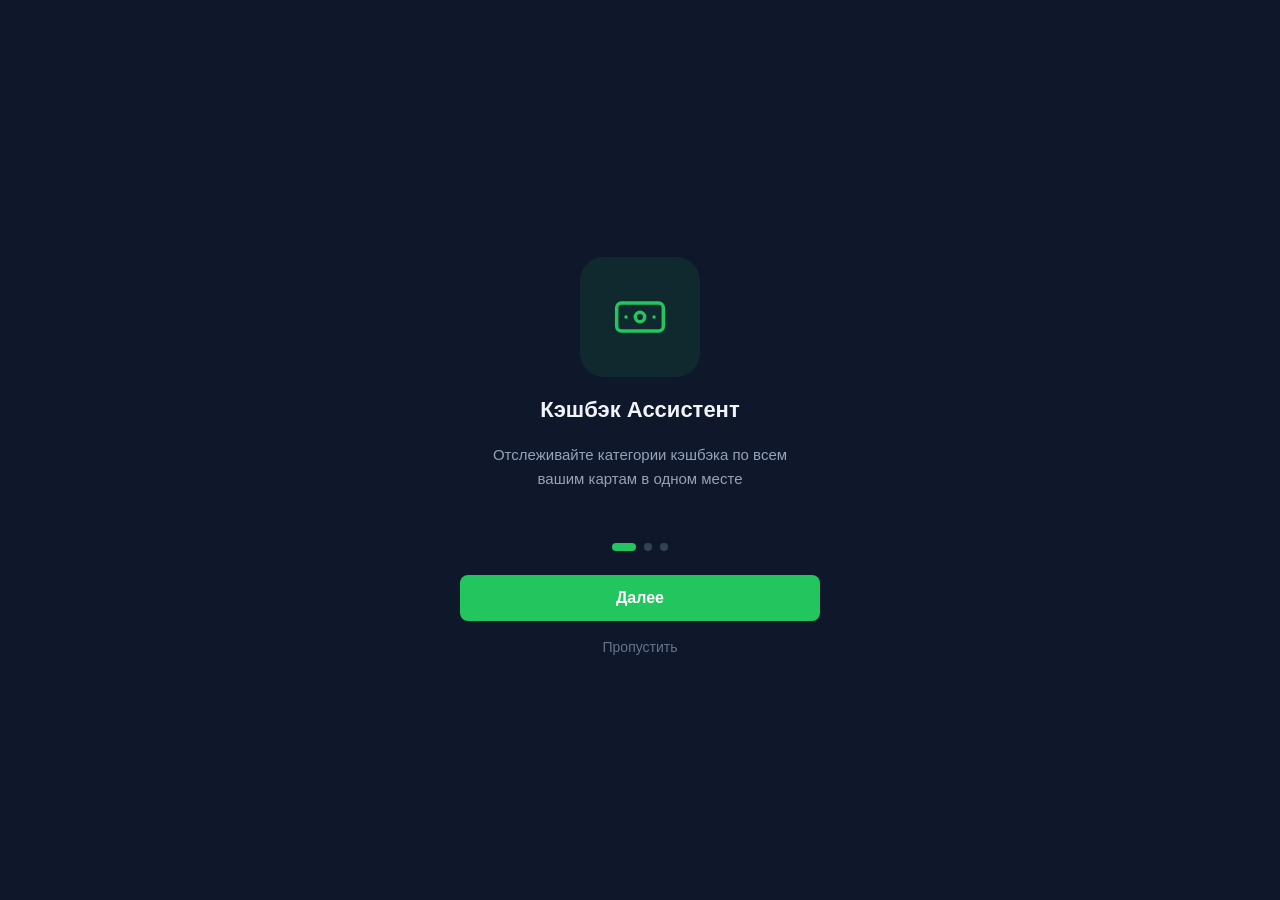
<file: index.html>
<!DOCTYPE html>
<html lang="ru">
<head>
  <meta charset="UTF-8">
  <meta name="viewport" content="width=device-width, initial-scale=1.0, user-scalable=no">
  <meta name="theme-color" content="#0f172a">
  <meta name="color-scheme" content="dark light">
  <meta name="apple-mobile-web-app-capable" content="yes">
  <meta name="apple-mobile-web-app-status-bar-style" content="black-translucent">
  <title>Кэшбэк Ассистент</title>
  <link rel="manifest" href="manifest.json">
  <link rel="apple-touch-icon" href="icon-192.png">
  <link rel="stylesheet" href="style.css">
</head>
<body>

  <!-- ── Onboarding ── -->
  <div class="onboarding hidden" id="onboarding">
    <div class="onboarding-slides">
      <div class="onboarding-slide active" data-slide="0">
        <div class="onboarding-icon">
          <svg viewBox="0 0 24 24" fill="none" stroke="currentColor" stroke-width="1.5" stroke-linecap="round" stroke-linejoin="round"><rect x="2" y="6" width="20" height="12" rx="2"/><circle cx="12" cy="12" r="2"/><path d="M6 12h.01M18 12h.01"/></svg>
        </div>
        <div class="onboarding-title">Кэшбэк Ассистент</div>
        <div class="onboarding-desc">Отслеживайте категории кэшбэка по всем вашим картам в одном месте</div>
      </div>
      <div class="onboarding-slide" data-slide="1">
        <div class="onboarding-icon" style="background:rgba(234,179,8,0.1)">
          <svg viewBox="0 0 24 24" fill="none" stroke="currentColor" stroke-width="1.5" stroke-linecap="round" stroke-linejoin="round" style="color:#eab308"><path d="M21 15v4a2 2 0 01-2 2H5a2 2 0 01-2-2v-4"/><polyline points="17 8 12 3 7 8"/><line x1="12" y1="3" x2="12" y2="15"/></svg>
        </div>
        <div class="onboarding-title">Импорт COIN</div>
        <div class="onboarding-desc">Загрузите файл категорий вашего банка в формате COIN — это занимает пару секунд</div>
      </div>
      <div class="onboarding-slide" data-slide="2">
        <div class="onboarding-icon">
          <svg viewBox="0 0 24 24" fill="none" stroke="currentColor" stroke-width="1.5" stroke-linecap="round" stroke-linejoin="round"><polyline points="20 6 9 17 4 12"/><circle cx="12" cy="12" r="10" stroke-dasharray="4 4"/></svg>
        </div>
        <div class="onboarding-title">Выбирайте выгодно</div>
        <div class="onboarding-desc">Отметьте нужные категории — приложение запомнит ваш выбор на каждый месяц</div>
      </div>
    </div>
    <div class="onboarding-dots" id="onboardingDots">
      <div class="onboarding-dot active"></div>
      <div class="onboarding-dot"></div>
      <div class="onboarding-dot"></div>
    </div>
    <div class="onboarding-actions">
      <button class="btn btn-primary" id="onboardingNextBtn" onclick="onboardingNext()" style="width:100%;padding:14px;font-size:16px">Далее</button>
      <button class="onboarding-skip" onclick="closeOnboarding()">Пропустить</button>
    </div>
  </div>

  <!-- ── Header ── -->
  <header class="header">
    <div class="header-row">
      <div class="header-title" id="headerTitle" onclick="easterEggTap()">Кэшбэк Ассистент</div>
      <div class="header-actions">
        <button class="btn btn-icon" id="installBtn" onclick="installPwa()" title="Добавить на главный экран" style="display:none">
          <svg viewBox="0 0 24 24" fill="none" stroke="currentColor" stroke-width="2" stroke-linecap="round" stroke-linejoin="round"><path d="M21 15v4a2 2 0 01-2 2H5a2 2 0 01-2-2v-4"/><polyline points="7 10 12 15 17 10"/><line x1="12" y1="15" x2="12" y2="3"/></svg>
        </button>
        <button class="btn btn-icon" onclick="openHelpModal()" title="Справка" id="helpBtn">
          <svg viewBox="0 0 24 24" fill="none" stroke="currentColor" stroke-width="2" stroke-linecap="round" stroke-linejoin="round"><circle cx="12" cy="12" r="10"/><path d="M9.09 9a3 3 0 015.83 1c0 2-3 3-3 3"/><line x1="12" y1="17" x2="12.01" y2="17"/></svg>
        </button>
        <button class="btn btn-icon" onclick="toggleTheme()" title="Сменить тему" id="themeBtn">
          <svg viewBox="0 0 24 24" fill="none" stroke="currentColor" stroke-width="2" stroke-linecap="round" stroke-linejoin="round" id="themeIconMoon"><path d="M21 12.79A9 9 0 1111.21 3 7 7 0 0021 12.79z"/></svg>
          <svg viewBox="0 0 24 24" fill="none" stroke="currentColor" stroke-width="2" stroke-linecap="round" stroke-linejoin="round" id="themeIconSun" style="display:none"><circle cx="12" cy="12" r="5"/><line x1="12" y1="1" x2="12" y2="3"/><line x1="12" y1="21" x2="12" y2="23"/><line x1="4.22" y1="4.22" x2="5.64" y2="5.64"/><line x1="18.36" y1="18.36" x2="19.78" y2="19.78"/><line x1="1" y1="12" x2="3" y2="12"/><line x1="21" y1="12" x2="23" y2="12"/><line x1="4.22" y1="19.78" x2="5.64" y2="18.36"/><line x1="18.36" y1="5.64" x2="19.78" y2="4.22"/></svg>
        </button>
        <button class="btn btn-icon" onclick="exportBackup()" title="Экспорт">
          <svg viewBox="0 0 24 24" fill="none" stroke="currentColor" stroke-width="2" stroke-linecap="round" stroke-linejoin="round"><path d="M21 15v4a2 2 0 01-2 2H5a2 2 0 01-2-2v-4"/><polyline points="17 8 12 3 7 8"/><line x1="12" y1="3" x2="12" y2="15"/></svg>
        </button>
        <button class="btn btn-icon" onclick="importBackup()" title="Восстановить">
          <svg viewBox="0 0 24 24" fill="none" stroke="currentColor" stroke-width="2" stroke-linecap="round" stroke-linejoin="round"><path d="M21 15v4a2 2 0 01-2 2H5a2 2 0 01-2-2v-4"/><polyline points="7 10 12 15 17 10"/><line x1="12" y1="15" x2="12" y2="3"/></svg>
        </button>
        <button class="btn btn-icon btn-danger" onclick="openClearModal()" title="Очистить">
          <svg viewBox="0 0 24 24" fill="none" stroke="currentColor" stroke-width="2" stroke-linecap="round" stroke-linejoin="round"><polyline points="3 6 5 6 21 6"/><path d="M19 6v14a2 2 0 01-2 2H7a2 2 0 01-2-2V6m3 0V4a2 2 0 012-2h4a2 2 0 012 2v2"/></svg>
        </button>
      </div>
    </div>
  </header>

  <!-- ── Monthly Reminder Banner ── -->
  <div class="reminder-banner" id="reminderBanner">
    <div class="reminder-icon">
      <svg viewBox="0 0 24 24" fill="none" stroke="currentColor" stroke-width="2" stroke-linecap="round" stroke-linejoin="round"><path d="M18 8A6 6 0 006 8c0 7-3 9-3 9h18s-3-2-3-9"/><path d="M13.73 21a2 2 0 01-3.46 0"/></svg>
    </div>
    <div class="reminder-text">
      <div class="reminder-title">Выберите категории</div>
      <div class="reminder-desc" id="reminderDesc">Новый месяц — не забудьте выбрать категории кэшбэка!</div>
    </div>
    <div class="reminder-actions">
      <button class="reminder-cal-btn" id="reminderCalBtn" onclick="addCalEvent(this)" title="Добавить в календарь">
        <svg viewBox="0 0 24 24" fill="none" stroke="currentColor" stroke-width="2" stroke-linecap="round" stroke-linejoin="round"><rect x="3" y="4" width="18" height="18" rx="2" ry="2"/><line x1="16" y1="2" x2="16" y2="6"/><line x1="8" y1="2" x2="8" y2="6"/><line x1="3" y1="10" x2="21" y2="10"/></svg>
      </button>
      <button class="btn btn-primary" onclick="goSelectCategories()" style="min-height:36px;padding:6px 14px;font-size:13px">Выбрать</button>
      <button class="reminder-close" onclick="dismissReminder()" title="Не напоминать">×</button>
    </div>
  </div>

  <!-- ── Main ── -->
  <main class="main" id="app"></main>

  <!-- ── Bottom Tab Bar ── -->
  <nav class="tab-bar">
    <button class="tab-btn active" id="tabSelected" onclick="switchTab('selected')">
      <svg viewBox="0 0 24 24" fill="none" stroke="currentColor" stroke-width="2" stroke-linecap="round" stroke-linejoin="round"><line x1="8" y1="6" x2="21" y2="6"/><line x1="8" y1="12" x2="21" y2="12"/><line x1="8" y1="18" x2="21" y2="18"/><line x1="3" y1="6" x2="3.01" y2="6"/><line x1="3" y1="12" x2="3.01" y2="12"/><line x1="3" y1="18" x2="3.01" y2="18"/></svg>
      <span>Выбранное</span>
    </button>
    <button class="tab-btn" id="tabBanks" onclick="switchTab('banks')">
      <svg viewBox="0 0 24 24" fill="none" stroke="currentColor" stroke-width="2" stroke-linecap="round" stroke-linejoin="round"><rect x="2" y="6" width="20" height="12" rx="2"/><circle cx="12" cy="12" r="2"/><path d="M6 12h.01M18 12h.01"/></svg>
      <span>Банки</span>
    </button>
    <button class="tab-btn" id="tabMCC" onclick="switchTab('mcc')">
      <svg viewBox="0 0 24 24" fill="none" stroke="currentColor" stroke-width="2" stroke-linecap="round" stroke-linejoin="round"><path d="M4 19.5A2.5 2.5 0 016.5 17H20"/><path d="M6.5 2H20v20H6.5A2.5 2.5 0 014 19.5v-15A2.5 2.5 0 016.5 2z"/></svg>
      <span>MCC</span>
    </button>
  </nav>

  <!-- ── Import COIN Modal ── -->
  <div class="overlay hidden" id="importModal">
    <div class="modal">
      <div class="modal-header">
        <div class="modal-title">Импорт COIN файла</div>
        <div class="modal-desc" id="importDesc">Загрузите файл COIN 0.9.0 — файлом, текстом или по ссылке</div>
      </div>
      <div class="modal-body">
        <!-- Step 1: Input -->
        <div id="importStep1">
          <div class="tabs">
            <button class="tab active" id="tabFile" onclick="switchImportTab('file')">
              <svg viewBox="0 0 24 24" fill="none" stroke="currentColor" stroke-width="2" stroke-linecap="round" stroke-linejoin="round"><path d="M21 15v4a2 2 0 01-2 2H5a2 2 0 01-2-2v-4"/><polyline points="17 8 12 3 7 8"/><line x1="12" y1="3" x2="12" y2="15"/></svg>
              Файл
            </button>
            <button class="tab" id="tabPaste" onclick="switchImportTab('paste')">
              <svg viewBox="0 0 24 24" fill="none" stroke="currentColor" stroke-width="2" stroke-linecap="round" stroke-linejoin="round"><path d="M16 4h2a2 2 0 012 2v14a2 2 0 01-2 2H6a2 2 0 01-2-2V6a2 2 0 012-2h2"/><rect x="8" y="2" width="8" height="4" rx="1" ry="1"/></svg>
              Текст
            </button>
            <button class="tab" id="tabUrl" onclick="switchImportTab('url')">
              <svg viewBox="0 0 24 24" fill="none" stroke="currentColor" stroke-width="2" stroke-linecap="round" stroke-linejoin="round"><path d="M10 13a5 5 0 007.54.54l3-3a5 5 0 00-7.07-7.07l-1.72 1.71"/><path d="M14 11a5 5 0 00-7.54-.54l-3 3a5 5 0 007.07 7.07l1.71-1.71"/></svg>
              URL
            </button>
          </div>
          <div id="importFileZone">
            <div class="upload-zone" onclick="document.getElementById('coinFileInput').click()">
              <svg width="32" height="32" viewBox="0 0 24 24" fill="none" stroke="currentColor" stroke-width="2" stroke-linecap="round" stroke-linejoin="round"><path d="M21 15v4a2 2 0 01-2 2H5a2 2 0 01-2-2v-4"/><polyline points="17 8 12 3 7 8"/><line x1="12" y1="3" x2="12" y2="15"/></svg>
              <p>Нажмите для выбора JSON файла</p>
            </div>
            <input type="file" id="coinFileInput" accept=".json" style="display:none" onchange="handleFileUpload(event)">
          </div>
          <div id="importPasteZone" style="display:none">
            <textarea class="textarea" id="pasteText" placeholder="Вставьте JSON текст COIN файла..."></textarea>
            <button class="btn btn-primary" style="width:100%;margin-top:12px" onclick="handlePasteImport()">
              <svg width="16" height="16" viewBox="0 0 24 24" fill="none" stroke="currentColor" stroke-width="2" stroke-linecap="round" stroke-linejoin="round"><polyline points="20 6 9 17 4 12"/></svg>
              Импортировать
            </button>
          </div>
          <div id="importUrlZone" style="display:none">
            <input type="url" class="import-input" id="importUrlInput" placeholder="https://example.com/cashback.json" autocomplete="off" style="font-size:14px">
            <div style="font-size:12px;color:var(--text-muted);margin-top:6px">Вставьте ссылку на COIN JSON файл</div>
            <button class="btn btn-primary" style="width:100%;margin-top:12px" onclick="handleUrlImport()" id="importUrlBtn">
              <svg width="16" height="16" viewBox="0 0 24 24" fill="none" stroke="currentColor" stroke-width="2" stroke-linecap="round" stroke-linejoin="round"><path d="M21 15v4a2 2 0 01-2 2H5a2 2 0 01-2-2v-4"/><polyline points="17 8 12 3 7 8"/><line x1="12" y1="3" x2="12" y2="15"/></svg>
              Загрузить по ссылке
            </button>
          </div>
          <div class="error-text hidden" id="importError"></div>
          <div style="margin-top:10px;text-align:center">
            <button style="background:none;border:none;color:var(--text-muted);font-size:13px;cursor:pointer;font-family:var(--font);display:inline-flex;align-items:center;gap:4px;padding:4px 8px;border-radius:6px;transition:all 0.15s" onclick="closeImportModal();setTimeout(openScreenshotHelp,200)" onmouseover="this.style.color='var(--text-sec)';this.style.background='var(--hover-soft)'" onmouseout="this.style.color='var(--text-muted)';this.style.background='none'">
              <svg viewBox="0 0 24 24" fill="none" stroke="currentColor" stroke-width="2" stroke-linecap="round" stroke-linejoin="round" style="width:14px;height:14px"><circle cx="12" cy="12" r="10"/><path d="M9.09 9a3 3 0 015.83 1c0 2-3 3-3 3"/><line x1="12" y1="17" x2="12.01" y2="17"/></svg>
              Импорт из скриншота (AI)
            </button>
          </div>
        </div>
        <!-- Step 2: Preview / Confirm -->
        <div id="importStep2" style="display:none">
          <div style="margin-bottom:14px">
            <label class="import-label">Банк</label>
            <input type="text" class="import-input" id="importBankName" list="bankNameList" placeholder="Введите название банка" autocomplete="off">
            <datalist id="bankNameList"></datalist>
            <div class="error-text hidden" id="importBankNameError">Укажите название банка</div>
          </div>
          <div id="importPreview" style="font-size:13px;color:var(--text-sec)"></div>
        </div>
      </div>
      <div class="modal-footer">
        <button class="btn btn-outline" id="importBackBtn" style="display:none" onclick="importBack()">
          <svg width="16" height="16" viewBox="0 0 24 24" fill="none" stroke="currentColor" stroke-width="2" stroke-linecap="round" stroke-linejoin="round"><polyline points="15 18 9 12 15 6"/></svg>
          Назад
        </button>
        <div style="flex:1"></div>
        <button class="btn btn-outline" id="importCancelBtn" onclick="closeImportModal()">Отмена</button>
        <button class="btn btn-primary" id="importConfirmBtn" style="display:none" onclick="confirmImport()">
          <svg width="16" height="16" viewBox="0 0 24 24" fill="none" stroke="currentColor" stroke-width="2" stroke-linecap="round" stroke-linejoin="round"><polyline points="20 6 9 17 4 12"/></svg>
          Добавить банк
        </button>
      </div>
    </div>
  </div>

  <!-- ── Duplicate Modal ── -->
  <div class="overlay hidden" id="duplicateModal">
    <div class="modal">
      <div class="modal-header">
        <div class="modal-title">Банк уже существует</div>
        <div class="modal-desc" id="dupBankName"></div>
      </div>
      <div class="modal-body" style="display:flex;flex-direction:column;gap:8px">
        <button class="action-card" onclick="handleDuplicate('replace')">
          <svg width="18" height="18" viewBox="0 0 24 24" fill="none" stroke="currentColor" stroke-width="2" stroke-linecap="round" stroke-linejoin="round"><polyline points="23 4 23 10 17 10"/><path d="M20.49 15a9 9 0 11-2.12-9.36L23 10"/></svg>
          <div><div class="action-card-title">Обновить категории</div><div class="action-card-desc">Заменить данные, сбросить текущий выбор</div></div>
        </button>
        <button class="action-card" onclick="handleDuplicate('keep')">
          <svg width="18" height="18" viewBox="0 0 24 24" fill="none" stroke="currentColor" stroke-width="2" stroke-linecap="round" stroke-linejoin="round"><polyline points="20 6 9 17 4 12"/></svg>
          <div><div class="action-card-title">Обновить и сохранить выбор</div><div class="action-card-desc">Заменить данные, сохранить совпадающие выбранные</div></div>
        </button>
        <button class="action-card" onclick="handleDuplicate('cancel')">
          <div class="action-card-title">Отмена</div>
        </button>
      </div>
    </div>
  </div>

  <!-- ── Dop Categories Modal ── -->
  <div class="overlay hidden" id="dopModal">
    <div class="modal">
      <div class="modal-header">
        <div class="modal-title">Доп. категории</div>
        <div class="modal-desc" id="dopBankName"></div>
      </div>
      <div class="modal-body" style="display:flex;flex-direction:column;gap:0">
        <div class="dop-section-title">Новая категория</div>
        <div class="dop-new-row">
          <input type="text" id="dopNewName" class="dop-input" placeholder="Название" style="flex:1;min-width:0">
          <input type="number" id="dopNewPercent" class="dop-input" placeholder="%" style="width:56px;text-align:center" min="0" step="0.1">
          <button class="btn btn-primary btn-sm" onclick="addCustomCat()" style="min-height:36px;padding:6px 12px;font-size:15px">＋</button>
        </div>
        <div id="dopCustomList" style="display:flex;flex-direction:column;gap:6px;margin-bottom:16px"></div>
        <div class="dop-section-title">Доп. % к категориям банка</div>
        <div id="dopCategoryList" style="display:flex;flex-direction:column;gap:6px;max-height:40vh;overflow-y:auto"></div>
      </div>
      <div class="modal-footer">
        <button class="btn btn-outline" onclick="closeDopModal()">Готово</button>
      </div>
    </div>
  </div>

  <!-- ── Clear All Modal ── -->
  <div class="overlay hidden" id="clearModal">
    <div class="modal">
      <div class="modal-header">
        <div class="modal-title">Очистить все данные?</div>
        <div class="modal-desc">Все банковские карты и выбранные категории будут удалены.</div>
      </div>
      <div class="modal-footer">
        <button class="btn btn-outline" onclick="closeClearModal()">Отмена</button>
        <button class="btn btn-primary" style="background:var(--red)" onclick="clearAll()">Очистить</button>
      </div>
    </div>
  </div>

  <!-- ── Screenshot Import Help Modal ── -->
  <div class="overlay hidden" id="screenshotHelpModal">
    <div class="modal">
      <div class="modal-header">
        <div class="modal-title">Импорт из скриншота</div>
        <div class="modal-desc">Извлеките категории кэшбэка с помощью AI</div>
      </div>
      <div class="modal-body">
        <div class="screenshot-steps">
          <div class="screenshot-step">
            <div class="screenshot-step-num">1</div>
            <div class="screenshot-step-text"><strong>Сделайте скриншот</strong> категорий кэшбэка в банковском приложении</div>
          </div>
          <div class="screenshot-step">
            <div class="screenshot-step-num">2</div>
            <div class="screenshot-step-text"><strong>Откройте AI-чат</strong> и отправьте скриншот + промпт (кнопка ниже)</div>
          </div>
          <div class="screenshot-step">
            <div class="screenshot-step-num">3</div>
            <div class="screenshot-step-text"><strong>Скопируйте JSON</strong> из ответа AI и импортируйте через кнопку «COIN»</div>
          </div>
        </div>

        <div class="screenshot-prompt-box">
          <div class="screenshot-prompt-label">Промпт для AI (скопируйте и вставьте в чат)</div>
          <textarea class="screenshot-prompt-text" id="screenshotPrompt" readonly>Из скриншота извлеки категории кэшбэка в формате JSON COIN 0.9.0.
Структура:
- coinVersion: "0.9.0"
- created: текущая дата ISO 8601
- provider: { name, website, notes }
  - name: название банка (по логотипу/интерфейсу). Если не удалось определить — ""
  - website: "https://..." или "" если неизвестен
  - notes: краткое описание карты, если есть на скриншоте, иначе ""
- cashback.entries: массив объектов:
  - category: название категории (строка, обязательно)
  - percent: процент кэшбэка (число > 0, обязательно)
  - limit: месячный лимит в рублях (целое число > 0). Если не указан — НЕ ВКЛЮЧАЙ поле
  - mccs: ["5812", ...] — коды MCC если известны, иначе НЕ ВКЛЮЧАЙ поле
  - notes: [0, 1, ...] — индексы из массива notes (только если есть условия)
  - links: [0, ...] — индексы из массива links (только если есть ссылки)
- notes: [{ id: 0, note: "текст условия" }, ...] — если есть условия, иначе []
- links: [{ id: 0, link: "https://..." }, ...] — если есть ссылки, иначе []

Верни ТОЛЬКО JSON, без пояснений.</textarea>
          <button class="screenshot-copy-btn" onclick="copyScreenshotPrompt()">
            <svg viewBox="0 0 24 24" fill="none" stroke="currentColor" stroke-width="2" stroke-linecap="round" stroke-linejoin="round"><rect x="9" y="9" width="13" height="13" rx="2" ry="2"/><path d="M5 15H4a2 2 0 01-2-2V4a2 2 0 012-2h9a2 2 0 012 2v1"/></svg>
            Копировать
          </button>
        </div>

        <div class="screenshot-links">
          <a href="https://chat.deepseek.com" target="_blank" rel="noopener noreferrer" class="screenshot-link">
            <svg viewBox="0 0 24 24" fill="none" stroke="currentColor" stroke-width="2" stroke-linecap="round" stroke-linejoin="round"><path d="M18 13v6a2 2 0 01-2 2H5a2 2 0 01-2-2V8a2 2 0 012-2h6"/><polyline points="15 3 21 3 21 9"/><line x1="10" y1="14" x2="21" y2="3"/></svg>
            DeepSeek
          </a>
          <a href="https://chatgpt.com" target="_blank" rel="noopener noreferrer" class="screenshot-link">
            <svg viewBox="0 0 24 24" fill="none" stroke="currentColor" stroke-width="2" stroke-linecap="round" stroke-linejoin="round"><path d="M18 13v6a2 2 0 01-2 2H5a2 2 0 01-2-2V8a2 2 0 012-2h6"/><polyline points="15 3 21 3 21 9"/><line x1="10" y1="14" x2="21" y2="3"/></svg>
            ChatGPT
          </a>
          <a href="https://gemini.google.com" target="_blank" rel="noopener noreferrer" class="screenshot-link">
            <svg viewBox="0 0 24 24" fill="none" stroke="currentColor" stroke-width="2" stroke-linecap="round" stroke-linejoin="round"><path d="M18 13v6a2 2 0 01-2 2H5a2 2 0 01-2-2V8a2 2 0 012-2h6"/><polyline points="15 3 21 3 21 9"/><line x1="10" y1="14" x2="21" y2="3"/></svg>
            Gemini
          </a>
        </div>

        <div class="screenshot-divider"></div>

        <button class="screenshot-example-toggle" id="exampleToggle" onclick="toggleScreenshotExample()">
          <svg viewBox="0 0 24 24" fill="none" stroke="currentColor" stroke-width="2" stroke-linecap="round" stroke-linejoin="round"><polyline points="9 18 15 12 9 6"/></svg>
          Пример ответа AI (COIN JSON)
        </button>
        <div class="screenshot-example" id="screenshotExample">{
  "coinVersion": "0.9.0",
  "created": "2026-04-03T12:00:00+03:00",
  "provider": {
    "name": "Тинькофф",
    "website": "",
    "notes": ""
  },
  "cashback": {
    "entries": [
      {"category": "Супермаркеты", "percent": 5, "limit": null, "mccs": [], "notes": [0], "links": []},
      {"category": "Рестораны", "percent": 5, "limit": null, "mccs": [], "notes": [0], "links": []},
      {"category": "АЗС", "percent": 3, "limit": 1500, "mccs": [], "notes": [1], "links": []},
      {"category": "На все покупки", "percent": 1, "limit": null, "mccs": [], "notes": [2], "links": []}
    ]
  },
  "notes": [
    {"id": 0, "note": "Категория на выбор"},
    {"id": 1, "note": "Кэшбэк начисляется в бонусах, лимит до 1 500 ₽"},
    {"id": 2, "note": "Всегда действующий кэшбэк"}
  ],
  "links": []
}</div>
      </div>
      <div class="modal-footer">
        <button class="btn btn-outline" onclick="closeScreenshotHelp()">Закрыть</button>
      </div>
    </div>
  </div>

  <!-- ── Calendar Reminder Prompt ── -->
  <div class="overlay hidden" id="calendarPrompt">
    <div class="modal" style="max-width:380px">
      <div class="modal-header">
        <div class="modal-title">📅 Напоминание в календаре</div>
        <div class="modal-desc" id="calendarPromptDesc">Ежемесячное событие — не забудете выбрать категории</div>
      </div>
      <div class="modal-body" style="font-size:13px;color:var(--text-sec);line-height:1.7;text-align:center">
        <span id="calendarPromptDayText">Откроется Google Календарь с готовым событием на 1-е число.</span><br>
        Нажмите «Сохранить» — готово!
      </div>
      <div class="modal-footer">
        <button class="btn btn-outline" onclick="dismissCalendarPrompt()">Позже</button>
        <button class="btn btn-primary" onclick="addCalendarReminder()">Добавить</button>
      </div>
    </div>
  </div>

  <!-- ── Changelog Modal ── -->
  <div class="overlay hidden" id="changelogModal">
    <div class="modal">
      <div class="modal-header">
        <div class="modal-title">🚀 Приложение обновлено</div>
        <div class="modal-desc" id="changelogDesc"></div>
      </div>
      <div class="modal-body" id="changelogBody"></div>
      <div class="modal-footer">
        <button class="btn btn-primary" onclick="closeChangelogModal()" style="width:100%">Понятно</button>
      </div>
    </div>
  </div>

  <!-- ── Help Modal ── -->
  <div class="overlay hidden" id="helpModal">
    <div class="modal">
      <div class="modal-header">
        <div class="modal-title">Справка</div>
      </div>
      <div class="modal-body">
        <div class="help-tabs">
          <button class="help-tab active" onclick="switchHelpTab('banks',this)">Банки</button>
          <button class="help-tab" onclick="switchHelpTab('mcc',this)">MCC</button>
          <button class="help-tab" onclick="switchHelpTab('header',this)">Ещё</button>
        </div>

        <div class="help-panel active" id="helpBanks">
          <div class="help-content">
            <h4>Добавление банков</h4>
            <p>Нажмите <kbd>COIN</kbd> вверху списка банков. Три способа:</p>
            <ul>
              <li><strong>Файл</strong> — выберите JSON файл COIN 0.9.0</li>
              <li><strong>Текст</strong> — вставьте JSON текст напрямую</li>
              <li><strong>URL</strong> — вставьте ссылку на COIN JSON файл</li>
            </ul>

            <h4>Импорт из скриншота (AI)</h4>
            <p>Если нет COIN файла — сделайте скриншот категорий в банковском приложении, загрузите в AI-чат (DeepSeek, ChatGPT, Gemini) с готовым промптом. AI вернёт JSON — вставьте через вкладку «Текст». Промпт и ссылки на AI-чаты — внизу модалки импорта.</p>

            <h4>Выбор категорий</h4>
            <p>Нажмите <kbd>Выбрать</kbd> на карточке банка. Отметьте нужные категории — выбор сохраняется на текущий месяц.</p>

            <h4>Лимит категорий</h4>
            <p>Некоторые банки ограничивают количество выбираемых категорий (например, 5 из 10). Лимит настраивается кнопками <kbd>+</kbd> <kbd>−</kbd> вверху списка. Строка прогресса показывает заполнение.</p>

            <h4>Категории «не в лимите»</h4>
            <p>Отметьте категорию как «не в лимите» (кнопка <kbd>∞</kbd> рядом) — она будет всегда выбрана и не учитывается в лимите. Используйте для кэшбэка «На все покупки» и подобных.</p>

            <h4>Доп. категории</h4>
            <p>Кнопка <kbd>Доп.</kbd> позволяет:</p>
            <ul>
              <li><strong>Новая</strong> — создать свою категорию с произвольным %</li>
              <li><strong>Доп. %</strong> — добавить бонусный % к существующей категории банка (показывается как «доп. +X%»)</li>
            </ul>

            <h4>Рамки карточек банков</h4>
            <ul>
              <li><span style="display:inline-block;width:12px;height:12px;border:2px solid color-mix(in srgb, #eab308 50%, var(--border));border-radius:2px;vertical-align:middle;margin-right:4px"></span> <strong>Жёлто-золотая рамка</strong> — категории не выбраны. Нажмите «Выбрать» и отметьте нужные.</li>
              <li><span style="display:inline-block;width:12px;height:12px;border:2px solid color-mix(in srgb, var(--green) 40%, transparent);border-radius:2px;vertical-align:middle;margin-right:4px"></span> <strong>Цветная рамка</strong> — есть выбранные категории.</li>
              <li><span style="display:inline-block;width:12px;height:12px;border:2px solid var(--green);border-radius:2px;vertical-align:middle;margin-right:4px"></span> <strong>Яркая рамка</strong> — список категорий раскрыт.</li>
            </ul>

            <h4>Кнопки в карточке банка</h4>
            <ul>
              <li><span style="display:inline-flex;align-items:center;vertical-align:middle;width:14px;height:14px;color:#eab308"><svg viewBox="0 0 24 24" fill="currentColor" stroke="none"><path d="M13 2L3 14h9l-1 8 10-12h-9l1-8z"/></svg></span> <strong>Рекомендации</strong> — алгоритм автоматически выбирает категории с максимальным %, учитывая <strong>все</strong> ваши банки. Рекомендуемые категории выделены жёлтой полоской слева и жёлтой молнией.</li>
              <li><span style="display:inline-flex;align-items:center;vertical-align:middle;width:14px;height:14px"><svg viewBox="0 0 24 24" fill="none" stroke="currentColor" stroke-width="2" stroke-linecap="round" stroke-linejoin="round"><path d="M16 4h2a2 2 0 012 2v14a2 2 0 01-2 2H6a2 2 0 01-2-2V6a2 2 0 012-2h2"/><rect x="8" y="2" width="8" height="4" rx="1" ry="1"/></svg></span> <strong>Прошлый</strong> — скопировать выбор с прошлого месяца</li>
              <li><span style="display:inline-flex;align-items:center;vertical-align:middle;width:14px;height:14px"><svg viewBox="0 0 24 24" fill="none" stroke="currentColor" stroke-width="2" stroke-linecap="round" stroke-linejoin="round"><polyline points="23 4 23 10 17 10"/><path d="M20.49 15a9 9 0 11-2.12-9.36L23 10"/></svg></span> <strong>Месяц</strong> — перейти к следующему месяцу (очищает выбор)</li>
              <li><span style="display:inline-flex;align-items:center;vertical-align:middle;width:14px;height:14px"><svg viewBox="0 0 24 24" fill="none" stroke="currentColor" stroke-width="2.5" stroke-linecap="round" stroke-linejoin="round"><polyline points="18 15 12 9 6 15"/></svg><svg viewBox="0 0 24 24" fill="none" stroke="currentColor" stroke-width="2.5" stroke-linecap="round" stroke-linejoin="round" style="margin-left:-6px"><polyline points="6 9 12 15 18 9"/></svg></span> <strong>↑ ↓</strong> — переместить банк выше/ниже в списке</li>
            </ul>

            <h4>Обновление банка</h4>
            <p>Если импортировать COIN файл с названием уже существующего банка — предложит «Обновить категории» (сбросить выбор) или «Обновить и сохранить выбор» (сохранить совпадающие).</p>
          </div>
        </div>

        <div class="help-panel" id="helpMcc">
          <div class="help-content">
            <h4>Что такое MCC?</h4>
            <p>MCC (Merchant Category Code) — 4-значный код, который банк присваивает каждому платежу по типу магазина. По MCC банк определяет, к какой категории относится покупка.</p>

            <h4>Зачем нужен справочник?</h4>
            <p>Названия категорий у банков разные. Справочник помогает выяснить, какой MCC у конкретного магазина и попадает ли он под кэшбэк.</p>

            <h4>Поиск</h4>
            <p>Введите код (например, <kbd>5812</kbd>) или часть названия (например, <kbd>ресторан</kbd>) — все группы с совпадениями раскроются автоматически, совпадения подсветятся.</p>

            <h4>Связь с кэшбэком</h4>
            <p>Когда банк пишет «Рестораны 5%», он имеет в виду определённые MCC (обычно 5811, 5812 и др.). Если магазин зарегистрирован с другим MCC — кэшбэк может не начисляться. Это частая причина «не прошёл кэшбэк».</p>

            <div class="help-note">💡 Совет: перед крупной покупкой проверьте MCC магазина в чеке или выписке и сверьте с категориями кэшбэка вашего банка.</div>
          </div>
        </div>

        <div class="help-panel" id="helpHeader">
          <div class="help-content">
            <h4>Смена темы</h4>
            <p>Кнопка 🌙 / ☀️ переключает между тёмной и светлой темой. Выбор сохраняется между запусками.</p>

            <h4>Экспорт / Восстановление</h4>
            <p>Все данные хранятся локально на устройстве. Для переноса на другое:</p>
            <ul>
              <li><strong>Экспорт</strong> — скачивает JSON файл со всеми банками, выборами и настройками</li>
              <li><strong>Восстановление</strong> — загружает ранее сохранённый файл</li>
            </ul>

            <h4>Очистка данных</h4>
            <p>Кнопка 🗑️ удаляет все банки, выборы и настройки. Действие необратимо (если нет экспорта).</p>

            <h4>Установка на телефон</h4>
            <p>Кнопка ⬇️ в шапке (когда доступна) добавляет приложение на главный экран как PWA. Работает оффлайн после первой загрузки.</p>

            <h4>Напоминание</h4>
            <p>Жёлтый баннер «Выберите категории» появляется 1-го числа каждого месяца. Нажмите «Выбрать» — перейдёт к банкам. Кнопка <kbd>×</kbd> скроет до следующего месяца.</p>
            <p>Кнопка <kbd>📅</kbd> открывает Google Календарь с готовым ежемесячным событием. Нажмите «Сохранить» — и система будет напоминать каждый месяц. Доступна в баннере и здесь:</p>

            <div style="display:flex;align-items:center;gap:10px;margin-top:10px">
              <label style="font-size:13px;color:var(--text-sec);white-space:nowrap">День напоминания:</label>
              <select id="reminderDaySelect" onchange="changeReminderDay(this.value)" style="flex:1;min-width:0;padding:8px 10px;border-radius:8px;border:1px solid var(--border);background:var(--bg-card);color:var(--text);font-family:var(--font);font-size:14px">
              </select>
            </div>

            <button class="btn btn-outline" id="helpCalBtn" onclick="addCalEvent(this)" style="margin-top:8px;width:100%">
              <svg viewBox="0 0 24 24" fill="none" stroke="currentColor" stroke-width="2" stroke-linecap="round" stroke-linejoin="round"><rect x="3" y="4" width="18" height="18" rx="2" ry="2"/><line x1="16" y1="2" x2="16" y2="6"/><line x1="8" y1="2" x2="8" y2="6"/><line x1="3" y1="10" x2="21" y2="10"/></svg>
              Добавить в календарь
            </button>

            <h4>Версия</h4>
            <p>Нажмите на заголовок <strong>7 раз</strong> — покажется текущая версия (easter egg).</p>
          </div>
        </div>
      </div>
      <div class="modal-footer">
        <button class="btn btn-outline" onclick="closeHelpModal()">Закрыть</button>
      </div>
    </div>
  </div>

<script>
// ─── Changelog (declared early — used by easter egg & SW handler) ─────────────────
const CHANGELOG_KEY = 'cashback-changelog-seen';
const CHANGELOG = {
  '2025.04.28': [
    'Напоминание в Google Календаре — настраиваемый день события',
    'Кнопка «Обновить в календаре» при смене дня напоминания',
    'Выбор дня напоминания в Справке → Ещё',
  ],
  '2025.04.27': [
    'Описание карты теперь отображается на всю ширину внизу карточки банка',
    'Попап «Что нового» при обновлении приложения',
    'Импорт COIN по URL-ссылке',
    'Справка: импорт из скриншота через AI (DeepSeek, ChatGPT, Gemini)',
    'Новая вкладка импорта — URL',
  ]
};

// ─── Easter Egg: tap title 7 times to show version ─────────────────────────────────
let _tapCount = 0, _tapTimer = null;
function easterEggTap() {
  _tapCount++;
  clearTimeout(_tapTimer);
  _tapTimer = setTimeout(() => { _tapCount = 0; }, 1500);
  if (_tapCount >= 7) {
    _tapCount = 0;
    const seen = localStorage.getItem(CHANGELOG_KEY);
    showToast('⚙ V' + (seen || '?'));
  }
}

function showToast(msg) {
  const existing = document.querySelector('.toast');
  if (existing) existing.remove();
  const el = document.createElement('div');
  el.className = 'toast';
  el.textContent = msg;
  document.body.appendChild(el);
  setTimeout(() => el.remove(), 2500);
}

// ─── PWA Install ────────────────────────────────────────────────────────────────
let deferredInstallPrompt = null;

window.addEventListener('beforeinstallprompt', (e) => {
  e.preventDefault();
  deferredInstallPrompt = e;
  updateInstallBtn();
  checkMonthlyReminder();
});

window.addEventListener('appinstalled', () => {
  deferredInstallPrompt = null;
  updateInstallBtn();
  checkMonthlyReminder();
  showToast('Приложение добавлено на главный экран');
});

function isPwaInstalled() {
  return window.matchMedia('(display-mode: standalone)').matches || window.navigator.standalone === true;
}

function installPwa() {
  if (!deferredInstallPrompt) {
    // Fallback: open instructions
    showToast('Используйте меню браузера → "Добавить на главный экран"');
    return;
  }
  deferredInstallPrompt.prompt();
  deferredInstallPrompt.userChoice.then((result) => {
    if (result.outcome === 'accepted') deferredInstallPrompt = null;
    updateInstallBtn();
  checkMonthlyReminder();
  });
}

function updateInstallBtn() {
  const btn = document.getElementById('installBtn');
  if (!btn) return;
  if (isPwaInstalled()) {
    btn.title = 'Установлено (PWA)';
    btn.style.display = 'none';
  } else if (deferredInstallPrompt) {
    btn.title = 'Добавить на главный экран';
    btn.style.display = '';
    btn.classList.add('install-pulse');
  } else {
    btn.title = 'Установить приложение';
    btn.style.display = 'none'; // hide until beforeinstallprompt fires
  }
}

// ─── Changelog Modal ───────────────────────────────────────────────────────────────
function openChangelogModal(version) {
  const changes = CHANGELOG[version];
  if (!changes || changes.length === 0) return;
  document.getElementById('changelogDesc').textContent = 'Версия ' + version;
  const body = document.getElementById('changelogBody');
  let html = '<div class="changelog-version">Что изменилось:</div>';
  html += '<ul class="changelog-list">';
  for (const item of changes) {
    html += '<li>' + escHtml(item) + '</li>';
  }
  html += '</ul>';
  body.innerHTML = html;
  document.getElementById('changelogModal').classList.remove('hidden');
  localStorage.setItem(CHANGELOG_KEY, version);
}

function closeChangelogModal() {
  document.getElementById('changelogModal').classList.add('hidden');
}

function checkChangelog() {
  if (navigator.serviceWorker && navigator.serviceWorker.controller) {
    navigator.serviceWorker.controller.postMessage('getVersion');
  }
}

// ─── Help Modal ───────────────────────────────────────────────────────────────────
function openHelpModal() {
  document.getElementById('helpModal').classList.remove('hidden');
  // Auto-select tab based on current view
  if (currentTab === 'mcc') switchHelpTab('mcc', document.querySelector('.help-tab:nth-child(2)'));
  else switchHelpTab('banks', document.querySelector('.help-tab:first-child'));
}
function closeHelpModal() {
  document.getElementById('helpModal').classList.add('hidden');
}
function switchHelpTab(tab, btn) {
  document.querySelectorAll('.help-tab').forEach(t => t.classList.remove('active'));
  document.querySelectorAll('.help-panel').forEach(p => p.classList.remove('active'));
  btn.classList.add('active');
  const panelId = tab === 'banks' ? 'helpBanks' : tab === 'mcc' ? 'helpMcc' : 'helpHeader';
  document.getElementById(panelId).classList.add('active');
}

// ─── Theme Toggle ────────────────────────────────────────────────────────────────
const THEME_KEY = 'cashback-theme';

function toggleTheme() {
  const isLight = document.documentElement.classList.toggle('light');
  localStorage.setItem(THEME_KEY, isLight ? 'light' : 'dark');
  document.getElementById('themeIconMoon').style.display = isLight ? 'none' : '';
  document.getElementById('themeIconSun').style.display = isLight ? '' : 'none';
  const meta = document.querySelector('meta[name="theme-color"]');
  if (meta) meta.content = isLight ? '#f1f5f9' : '#0f172a';
}

function initTheme() {
  const saved = localStorage.getItem(THEME_KEY);
  if (saved === 'light') {
    document.documentElement.classList.add('light');
    document.getElementById('themeIconMoon').style.display = 'none';
    document.getElementById('themeIconSun').style.display = '';
    const meta = document.querySelector('meta[name="theme-color"]');
    if (meta) meta.content = '#f1f5f9';
  }
}

// ─── Service Worker ──────────────────────────────────────────────────────────────
if ('serviceWorker' in navigator) {
  navigator.serviceWorker.register('./sw.js').then(reg => {
    // Auto-update when new version is available
    // If there's a waiting update from previous session, activate it
    if (reg.waiting) {
      reg.waiting.postMessage('skipWaiting');
    }
    // Reload once when new SW takes control
    reg.addEventListener('controllerchange', () => {
      window.location.reload();
    });
    // Check changelog only when SW is stable (no pending update)
    if (!reg.installing && !reg.waiting) {
      checkChangelog();
    }
  }).catch(() => {});
}

// ─── SW message handler for changelog & version ─────────────────────────────────
if ('serviceWorker' in navigator) {
  navigator.serviceWorker.addEventListener('message', function handler(e) {
    if (e.data && e.data.version) {
      const ver = e.data.version;
      const seen = localStorage.getItem(CHANGELOG_KEY);
      if (seen !== ver && CHANGELOG[ver]) {
        openChangelogModal(ver);
      } else {
        localStorage.setItem(CHANGELOG_KEY, ver);
      }
    }
  });
}

// ─── Embedded COIN Data ─────────────────────────────────────────────────────────
const EMBEDDED_COINS = [
  {"coinVersion":"0.9.0","created":"2026-04-01T12:00:00+03:00","provider":{"name":"Сбербанк","website":"https://www.sberbank.ru","notes":"Дебетовая карта с выбором 5 категорий кэшбэка на месяц. Всегда действующий кэшбэк 1% на все покупки."},"cashback":{"entries":[{"category":"Транспорт","percent":10,"notes":[1]},{"category":"СпасибоТревел","percent":5,"limit":3000,"notes":[2]},{"category":"Кино и театр","percent":5,"notes":[1]},{"category":"Одежда и обувь","percent":3,"notes":[1]},{"category":"Товары для дома","percent":3,"notes":[1]},{"category":"Салоны красоты","percent":3,"notes":[1]},{"category":"Медицинские услуги","percent":2,"notes":[1]},{"category":"На все покупки","percent":1,"notes":[3]}]},"notes":[{"id":1,"note":"Категория на выбор (можно выбрать 5 из списка на месяц)."},{"id":2,"note":"Кэшбэк начисляется в бонусах Спасибо, лимит до 3 000 бонусов."},{"id":3,"note":"Всегда действующий кэшбэк при оплате дебетовой картой."}],"links":[{"id":1,"link":"https://www.sberbank.ru/promo/cashback"}]},
  {"coinVersion":"0.9.0","created":"2026-04-01T12:00:00+03:00","provider":{"name":"ПСБ (Промсвязьбанк)","website":"https://www.psbank.ru","notes":"Дебетовая карта с выбором 3 категорий кэшбэка на месяц. Всегда действующий кэшбэк 1% на все покупки."},"cashback":{"entries":[{"category":"Кафе, рестораны, фастфуд","percent":5,"notes":[1]},{"category":"Такси, каршеринг","percent":5,"notes":[1]},{"category":"Платные дороги","percent":5,"notes":[1]},{"category":"Салоны красоты","percent":5,"notes":[2]},{"category":"Товары для детей","percent":5,"notes":[2]},{"category":"Кино, театры, матчи","percent":5,"notes":[2]},{"category":"Товары для животных","percent":5,"notes":[2]},{"category":"Цветы и подарки","percent":5,"notes":[2]},{"category":"Книги и канцтовары","percent":5,"notes":[2]},{"category":"Общественный транспорт","percent":5,"notes":[2]},{"category":"Магазины Duty Free","percent":5,"notes":[2]},{"category":"Ж/д билеты","percent":5,"notes":[2]},{"category":"Спорттовары","percent":3,"notes":[2]},{"category":"Аптеки, медицина","percent":3,"notes":[2]},{"category":"Косметика и парфюмерия","percent":3,"notes":[2]},{"category":"АЗС","percent":2,"notes":[2]},{"category":"На все покупки","percent":1,"notes":[3]}]},"notes":[{"id":1,"note":"Выбранная категория (выбрано 3 из 3 доступных на месяц)."},{"id":2,"note":"Категория доступна для выбора (можно выбрать 3 из списка на месяц)."},{"id":3,"note":"Всегда действующий кэшбэк на все покупки."}],"links":[{"id":1,"link":"https://www.psbank.ru/Personal/Keshbek"}]},
  {"coinVersion":"0.9.0","created":"2026-04-01T12:00:00+03:00","provider":{"name":"ВТБ","website":"https://www.vtb.ru","notes":"Дебетовая карта BTB. Выбираемые категории суммируются с всегда действующими. Без подписки BTB Плюс."},"cashback":{"entries":[{"category":"Транспорт","percent":10,"notes":[1]},{"category":"АЗС","percent":5,"notes":[2,3]},{"category":"Здоровье","percent":5,"limit":1000,"notes":[2]},{"category":"Дом и ремонт","percent":5,"limit":1000,"notes":[2]},{"category":"Супермаркеты","percent":1.5,"notes":[2]},{"category":"МЕДСИ","percent":15,"limit":1500,"notes":[4]},{"category":"Tasty Coffee","percent":10,"limit":500,"notes":[5]},{"category":"BTB Pay на все покупки","percent":1,"notes":[6]}]},"notes":[{"id":1,"note":"Временный бонус за хранение остатков. Действует 27.03–25.04."},{"id":2,"note":"Категория на выбор (можно выбрать 4 из списка на месяц). Действующие категории суммируются с выбираемыми."},{"id":3,"note":"Суммируется с временным бонусом 3% за хранение остатков (27.03–25.04), итоговый кэшбэк на АЗС — 8%."},{"id":4,"note":"Спецпредложение: оплата услуг в клиниках МЕДСИ. Кэшбэк до 1 500 ₽ в месяц."},{"id":5,"note":"Спецпредложение: при оплате на сайте и в приложении Tasty Coffee, кроме сертификатов и пополнения внутреннего счёта. Кэшбэк до 500 ₽ в месяц."},{"id":6,"note":"Всегда действующий кэшбэк при оплате смартфоном Android. Условие: сбережения от 50 000 ₽."}],"links":[{"id":1,"link":"https://www.vtb.ru/personal/karty/debetovye-karty/btb/"}]},
  {"coinVersion":"0.9.0","created":"2026-04-01T12:00:00+03:00","provider":{"name":"Озон Банк","website":"https://www.ozonbank.ru","notes":"Дебетовая карта с выбором 4 категорий кэшбэка на месяц. Всегда действующий кэшбэк 1% на все покупки. Дополнительные категории доступны с Premium-подпиской."},"cashback":{"entries":[{"category":"Tasty Coffee","percent":50,"notes":[1]},{"category":"Искусство","percent":25,"notes":[1]},{"category":"РИВ ГОШ","percent":10,"notes":[1]},{"category":"Аптеки","percent":7,"notes":[1]},{"category":"Яндекс Лавка","percent":7,"notes":[1]},{"category":"Супермаркеты","percent":3,"notes":[1]},{"category":"Такси","percent":5,"notes":[1]},{"category":"Топливо и АЗС","percent":5,"notes":[1]},{"category":"Транспорт","percent":5,"notes":[1]},{"category":"Фастфуд","percent":5,"notes":[1]},{"category":"На все покупки","percent":1,"notes":[2]}]},"notes":[{"id":1,"note":"Категория доступна для выбора (можно выбрать 4 из списка на месяц)."},{"id":2,"note":"Всегда действующий кэшбэк на все покупки. Для добавления 5-й категории требуется Premium-подписка."}],"links":[{"id":1,"link":"https://www.ozonbank.ru/"}]}
];

// ─── Corporate Colors ───────────────────────────────────────────────────────────
const BANK_COLORS = {
  'сбер':           { color: '#21A038', darkChip: false },
  'сбербанк':       { color: '#21A038', darkChip: false },
  'втб':            { color: '#002882', darkChip: false },
  'газпром':        { color: '#0060AC', darkChip: false },
  'газпромбанк':    { color: '#0060AC', darkChip: false },
  'альфа':          { color: '#EF3124', darkChip: false },
  'альфа-банк':     { color: '#EF3124', darkChip: false },
  'т-банк':         { color: '#FFDD2D', darkChip: true },
  'тинькофф':       { color: '#FFDD2D', darkChip: true },
  'т- банк':        { color: '#FFDD2D', darkChip: true },
  'псб':            { color: '#004899', darkChip: false },
  'промсвязьбанк':  { color: '#004899', darkChip: false },
  'росбанк':        { color: '#E30613', darkChip: false },
  'совкомбанк':     { color: '#00A651', darkChip: false },
  'райффайзен':     { color: '#FDB913', darkChip: true },
  'райффайзенбанк': { color: '#FDB913', darkChip: true },
  'открытие':       { color: '#FF6600', darkChip: false },
  'озон':           { color: '#7B2D8E', darkChip: false },
  'озон банк':      { color: '#7B2D8E', darkChip: false },
};
const DEFAULT_COLOR = { color: '#64748b', darkChip: false };

function getBankColor(bankName) {
  const lower = bankName.toLowerCase().replace(/[()]/g, '');
  // Check full name first, then words
  for (const key of Object.keys(BANK_COLORS)) {
    if (lower === key || lower === key.replace(/-/g, '')) return BANK_COLORS[key];
  }
  for (const key of Object.keys(BANK_COLORS)) {
    if (lower.includes(key)) return BANK_COLORS[key];
  }
  return DEFAULT_COLOR;
}

function renderCardIcon(bankName) {
  const bc = getBankColor(bankName);
  const isWhite = bc.color === DEFAULT_COLOR.color;
  const cls = 'card-icon' + (isWhite ? ' white-card' : '') + (bc.darkChip ? ' dark-chip' : '');
  return '<div class="' + cls + '" style="--bank-color:' + bc.color + '"></div>';
}

function bankColorStyle(bankName) {
  return 'color:' + getBankColor(bankName).color;
}

// ─── State ──────────────────────────────────────────────────────────────────────
const STORAGE_KEY = 'cashback-app-data';
const MONTH_NAMES = ['Январь','Февраль','Март','Апрель','Май','Июнь','Июль','Август','Сентябрь','Октябрь','Ноябрь','Декабрь'];
let banks = [];
let expandedBankId = null;
let currentTab = 'selected';
let pendingCoinData = null;
let pendingImportCoinData = null; // parsed COIN data waiting for bank name confirmation

// ─── Helpers ────────────────────────────────────────────────────────────────────
function genId() { return Date.now().toString(36) + Math.random().toString(36).substring(2); }
function getCurrentMonth() { const d = new Date(); return d.getFullYear() + '-' + String(d.getMonth()+1).padStart(2,'0'); }
function formatMonth(m) { const [y,mo] = m.split('-'); return MONTH_NAMES[parseInt(mo)-1] + ' ' + y; }
const BACKUP_KEY = 'cashback-app-backup';
function saveData() {
  localStorage.setItem(STORAGE_KEY, JSON.stringify({ banks }));
  // Auto-backup: save selections separately for recovery
  const selections = {};
  for (const bank of banks) {
    if (bank.selectedCategories && bank.selectedCategories.length > 0) {
      selections[bank.coinData.provider.name] = {
        s: bank.selectedCategories, m: bank.month,
        mx: bank.maxSelectable !== undefined && bank.maxSelectable !== null ? bank.maxSelectable : undefined,
        e: (bank.customExtras && Object.keys(bank.customExtras).length > 0) ? bank.customExtras : undefined,
        c: (bank.customCategories && bank.customCategories.length > 0) ? bank.customCategories : undefined,
      };
    }
    // Save history for current month
    const histKey = 'cashback-history-' + bank.coinData.provider.name + '-' + bank.month;
    const histData = {
      s: bank.selectedCategories,
      e: bank.customExtras,
      c: bank.customCategories,
      mx: bank.maxSelectable,
      ex: bank.excludeFromLimit,
    };
    localStorage.setItem(histKey, JSON.stringify(histData));
  }
  localStorage.setItem(BACKUP_KEY, JSON.stringify(selections));
}
function loadData() {
  try {
    const s = localStorage.getItem(STORAGE_KEY);
    if (s) {
      const p = JSON.parse(s);
      if (Array.isArray(p.banks) && p.banks.length > 0) {
        for (const bank of p.banks) {
          if (!bank.customExtras) bank.customExtras = {};
          if (!bank.customCategories) bank.customCategories = [];
        }
        return p.banks;
      }
    }
  } catch(e) { console.warn('loadData error:', e); }
  return null;
}
function tryRecoverSelections() {
  try {
    const backup = localStorage.getItem(BACKUP_KEY);
    if (!backup) return false;
    const selections = JSON.parse(backup);
    const bankNames = Object.keys(selections);
    if (bankNames.length === 0) return false;
    let recovered = 0;
    for (const bank of banks) {
      const name = bank.coinData.provider.name;
      if (selections[name]) {
        const sel = selections[name];
        const validCats = bank.coinData.cashback.entries.map(e => e.category);
        const customCats = (sel.c || []).map(c => c.name);
        const allValid = [...validCats, ...customCats];
        bank.selectedCategories = (sel.s || []).filter(c => allValid.includes(c));
        if (sel.m) bank.month = sel.m;
        if (sel.mx !== undefined) bank.maxSelectable = sel.mx;
        if (sel.e) bank.customExtras = sel.e;
        if (sel.c) bank.customCategories = sel.c;
        recovered += bank.selectedCategories.length;
      }
    }
    if (recovered > 0) { saveData(); showToast('Восстановлено ' + recovered + ' катег. из бэкапа'); return true; }
  } catch(e) { console.warn('Recovery error:', e); }
  return false;
}

function validateCoin(data) {
  if (!data || typeof data !== 'object') return { valid: false, error: 'Неверный формат данных' };
  if (typeof data.coinVersion !== 'string') return { valid: false, error: 'Отсутствует coinVersion' };
  if (typeof data.created !== 'string') return { valid: false, error: 'Отсутствует created' };
  if (!data.provider || typeof data.provider !== 'object') return { valid: false, error: 'Отсутствует provider' };
  if (typeof data.provider.name !== 'string') return { valid: false, error: 'Отсутствует provider.name' };
  if (!data.cashback || typeof data.cashback !== 'object') return { valid: false, error: 'Отсутствует cashback' };
  if (!Array.isArray(data.cashback.entries)) return { valid: false, error: 'Отсутствует cashback.entries' };
  for (const e of data.cashback.entries) {
    if (typeof e.category !== 'string') return { valid: false, error: 'Отсутствует category' };
    if (typeof e.percent !== 'number') return { valid: false, error: 'Отсутствует percent' };
  }
  return { valid: true };
}
function percentClass(p) { return p >= 10 ? 'high' : p >= 5 ? 'mid' : p >= 3 ? 'low' : 'lowest'; }
function escHtml(s) { const d = document.createElement('div'); d.textContent = s; return d.innerHTML; }

// ─── SVG Icons ──────────────────────────────────────────────────────────────────
const ICONS = {
  check: '<svg viewBox="0 0 24 24" fill="none" stroke="currentColor" stroke-width="3" stroke-linecap="round" stroke-linejoin="round"><polyline points="20 6 9 17 4 12"/></svg>',
  chevUp: '<svg viewBox="0 0 24 24" fill="none" stroke="currentColor" stroke-width="2" stroke-linecap="round" stroke-linejoin="round"><polyline points="18 15 12 9 6 15"/></svg>',
  chevDown: '<svg viewBox="0 0 24 24" fill="none" stroke="currentColor" stroke-width="2" stroke-linecap="round" stroke-linejoin="round"><polyline points="6 9 12 15 18 9"/></svg>',
  extLink: '<svg viewBox="0 0 24 24" fill="none" stroke="currentColor" stroke-width="2" stroke-linecap="round" stroke-linejoin="round"><path d="M18 13v6a2 2 0 01-2 2H5a2 2 0 01-2-2V8a2 2 0 012-2h6"/><polyline points="15 3 21 3 21 9"/><line x1="10" y1="14" x2="21" y2="3"/></svg>',
  refresh: '<svg viewBox="0 0 24 24" fill="none" stroke="currentColor" stroke-width="2" stroke-linecap="round" stroke-linejoin="round"><polyline points="23 4 23 10 17 10"/><path d="M20.49 15a9 9 0 11-2.12-9.36L23 10"/></svg>',
  trash: '<svg viewBox="0 0 24 24" fill="none" stroke="currentColor" stroke-width="2" stroke-linecap="round" stroke-linejoin="round"><polyline points="3 6 5 6 21 6"/><path d="M19 6v14a2 2 0 01-2 2H7a2 2 0 01-2-2V6m3 0V4a2 2 0 012-2h4a2 2 0 012 2v2"/></svg>',
  plus: '<svg viewBox="0 0 24 24" fill="none" stroke="currentColor" stroke-width="2" stroke-linecap="round" stroke-linejoin="round"><line x1="12" y1="5" x2="12" y2="19"/><line x1="5" y1="12" x2="19" y2="12"/></svg>',
  download: '<svg viewBox="0 0 24 24" fill="none" stroke="currentColor" stroke-width="2" stroke-linecap="round" stroke-linejoin="round"><path d="M21 15v4a2 2 0 01-2 2H5a2 2 0 01-2-2v-4"/><polyline points="7 10 12 15 17 10"/><line x1="12" y1="15" x2="12" y2="3"/></svg>',
  upload: '<svg viewBox="0 0 24 24" fill="none" stroke="currentColor" stroke-width="2" stroke-linecap="round" stroke-linejoin="round"><path d="M21 15v4a2 2 0 01-2 2H5a2 2 0 01-2-2v-4"/><polyline points="17 8 12 3 7 8"/><line x1="12" y1="3" x2="12" y2="15"/></svg>',
  bolt: '<svg viewBox="0 0 24 24" fill="currentColor" stroke="none"><path d="M13 2L3 14h9l-1 8 10-12h-9l1-8z"/></svg>',
  clipboard: '<svg viewBox="0 0 24 24" fill="none" stroke="currentColor" stroke-width="2" stroke-linecap="round" stroke-linejoin="round"><path d="M16 4h2a2 2 0 012 2v14a2 2 0 01-2 2H6a2 2 0 01-2-2V6a2 2 0 012-2h2"/><rect x="8" y="2" width="8" height="4" rx="1" ry="1"/></svg>',
  book: '<svg viewBox="0 0 24 24" fill="none" stroke="currentColor" stroke-width="2" stroke-linecap="round" stroke-linejoin="round"><path d="M4 19.5A2.5 2.5 0 016.5 17H20"/><path d="M6.5 2H20v20H6.5A2.5 2.5 0 014 19.5v-15A2.5 2.5 0 016.5 2z"/></svg>',
};

// ─── Dop Categories ─────────────────────────────────────────────────────────────
let dopBankId = null;

function openDopModal(bankId) {
  dopBankId = bankId;
  document.getElementById('dopNewName').value = '';
  document.getElementById('dopNewPercent').value = '';
  renderDopModal();
  document.getElementById('dopModal').classList.remove('hidden');
}

function closeDopModal() {
  document.getElementById('dopModal').classList.add('hidden');
  dopBankId = null;
  invalidateRecommendation();
  saveData(); render();
}

function renderDopModal() {
  const bank = banks.find(b => b.id === dopBankId);
  if (!bank) return;
  document.getElementById('dopBankName').textContent = bank.coinData.provider.name;
  const extras = bank.customExtras || {};
  const customs = bank.customCategories || [];

  // Render custom categories list
  const customList = document.getElementById('dopCustomList');
  if (customs.length === 0) {
    customList.innerHTML = '';
  } else {
    let html = '';
    for (const cat of customs) {
      const escCat = escHtml(cat.name).replace(/'/g, "\\'");
      html += '<div class="dop-custom-item">';
      html += '<span class="dop-custom-name">' + escHtml(cat.name) + '</span>';
      html += '<span class="dop-custom-pct">' + cat.percent + '%</span>';
      html += '<button class="dop-cat-remove" onclick="removeCustomCat(\'' + cat.id + '\')">×</button>';
      html += '</div>';
    }
    customList.innerHTML = html;
  }

  // Render COIN categories with extra % inputs
  const catList = document.getElementById('dopCategoryList');
  const excludeList = bank.excludeFromLimit || [];
  const autoExclude = new Set(getAlwaysActiveCats(bank));
  let html = '';
  for (const entry of [...bank.coinData.cashback.entries].sort((a, b) => b.percent - a.percent)) {
    const extra = extras[entry.category] || 0;
    const escCat = escHtml(entry.category).replace(/'/g, "\\'");
    const isAutoExcluded = autoExclude.has(entry.category);
    const isManualExcluded = excludeList.includes(entry.category);
    const isExcluded = isAutoExcluded || isManualExcluded;
    html += '<div class="dop-cat-item">';
    html += '<span class="dop-cat-name">' + escHtml(entry.category) + '</span>';
    html += '<span class="dop-cat-base">' + entry.percent + '%</span>';
    html += '<input type="number" class="dop-cat-input" value="' + (extra || '') + '" placeholder="+" min="0" step="0.1" onchange="updateExtraPercent(\'' + escCat + '\', this.value)" onfocus="this.select()">';
    html += '<span class="dop-cat-base">+</span>';
    if (extra > 0) html += '<span class="dop-cat-total">= ' + (entry.percent + extra) + '%</span>';
    html += '<button class="dop-excl-toggle' + (isExcluded ? ' active' : '') + '" onclick="toggleExcludeFromLimit(\'' + escCat + '\')" title="Не входит в лимит">';
    html += '<svg viewBox="0 0 24 24" fill="none" stroke="currentColor" stroke-width="2.5" stroke-linecap="round" stroke-linejoin="round"><path d="M19 21H5a2 2 0 01-2-2V5a2 2 0 012-2h11l5 5v11a2 2 0 01-2 2z"/><polyline points="17 21 17 13 7 13"/></svg>';
    html += '</button>';
    if (extra > 0) html += '<button class="dop-cat-remove" onclick="removeExtraPercent(\'' + escCat + '\')">×</button>';
    html += '</div>';
  }
  catList.innerHTML = html;
}

function updateExtraPercent(category, value) {
  const bank = banks.find(b => b.id === dopBankId);
  if (!bank) return;
  if (!bank.customExtras) bank.customExtras = {};
  const pct = parseFloat(value) || 0;
  if (pct > 0) bank.customExtras[category] = pct;
  else delete bank.customExtras[category];
  saveData();
  renderDopModal();
}

function removeExtraPercent(category) {
  const bank = banks.find(b => b.id === dopBankId);
  if (!bank || !bank.customExtras) return;
  delete bank.customExtras[category];
  saveData();
  renderDopModal();
}

function addCustomCat() {
  const bank = banks.find(b => b.id === dopBankId);
  if (!bank) return;
  const nameEl = document.getElementById('dopNewName');
  const pctEl = document.getElementById('dopNewPercent');
  const name = nameEl.value.trim();
  const percent = parseFloat(pctEl.value);
  if (!name) { showToast('Введите название'); return; }
  if (!percent || percent <= 0) { showToast('Введите процент'); return; }
  // Check collision with COIN categories
  if (bank.coinData.cashback.entries.find(e => e.category === name)) {
    showToast('Такая категория уже есть — используйте доп. % ниже'); return;
  }
  // Check collision with existing custom categories
  if ((bank.customCategories || []).find(c => c.name.toLowerCase() === name.toLowerCase())) {
    showToast('Такая доп. категория уже добавлена'); return;
  }
  if (!bank.customCategories) bank.customCategories = [];
  bank.customCategories.push({ id: genId(), name, percent });
  nameEl.value = '';
  pctEl.value = '';
  saveData();
  renderDopModal();
  nameEl.focus();
}

function removeCustomCat(catId) {
  const bank = banks.find(b => b.id === dopBankId);
  if (!bank || !bank.customCategories) return;
  const cat = bank.customCategories.find(c => c.id === catId);
  bank.customCategories = bank.customCategories.filter(c => c.id !== catId);
  // Remove from selectedCategories if present
  if (cat) {
    const idx = bank.selectedCategories.indexOf(cat.name);
    if (idx >= 0) bank.selectedCategories.splice(idx, 1);
  }
  saveData();
  renderDopModal();
}

function toggleExcludeFromLimit(category) {
  const bank = banks.find(b => b.id === dopBankId);
  if (!bank) return;
  if (!bank.excludeFromLimit) bank.excludeFromLimit = [];
  const idx = bank.excludeFromLimit.indexOf(category);
  if (idx >= 0) bank.excludeFromLimit.splice(idx, 1);
  else bank.excludeFromLimit.push(category);
  if (bank.excludeFromLimit.length === 0) bank.excludeFromLimit = undefined;
  invalidateRecommendation();
  saveData();
  renderDopModal();
}

function getEffectivePercent(bank, category) {
  const entry = bank.coinData.cashback.entries.find(e => e.category === category);
  if (!entry) return 0;
  const extra = (bank.customExtras || {})[category] || 0;
  return entry.percent + extra;
}

// ─── Category Grouping ─────────────────────────────────────────────────────────
const CATEGORY_ALIASES = [
  { substr: 'азс', group: 'АЗС' },
  { substr: 'топливо', group: 'АЗС' },
  { substr: 'супермаркет', group: 'Супермаркеты' },
  { substr: 'продукт', group: 'Супермаркеты' },
  { substr: 'пятёрочка', group: 'Супермаркеты' },
  { substr: 'пятерочка', group: 'Супермаркеты' },
  { substr: 'магнит', group: 'Супермаркеты' },
  { substr: 'перекрёсток', group: 'Супермаркеты' },
  { substr: 'дикси', group: 'Супермаркеты' },
  { substr: 'ресторан', group: 'Рестораны' },
  { substr: 'кафе', group: 'Рестораны' },
  { substr: 'фастфуд', group: 'Рестораны' },
  { substr: 'food', group: 'Рестораны' },
  { substr: 'аптек', group: 'Аптеки/Медицина' },
  { substr: 'медицин', group: 'Аптеки/Медицина' },
  { substr: 'здоровье', group: 'Аптеки/Медицина' },
  { substr: 'транспорт', group: 'Транспорт' },
  { substr: 'такси', group: 'Транспорт' },
  { substr: 'каршеринг', group: 'Транспорт' },
  { substr: 'одежда', group: 'Одежда' },
  { substr: 'обувь', group: 'Одежда' },
  { substr: 'спорт', group: 'Спорт' },
  { substr: 'кино', group: 'Кино' },
  { substr: 'театр', group: 'Кино' },
  { substr: 'книг', group: 'Книги' },
  { substr: 'связь', group: 'Связь' },
  { substr: 'телеком', group: 'Связь' },
  { substr: 'мобильн', group: 'Связь' },
  { substr: 'дом', group: 'Дом' },
  { substr: 'ремонт', group: 'Дом' },
  { substr: 'ювелир', group: 'Ювелирка' },
  { substr: 'цвет', group: 'Цветы' },
  { substr: 'финанс', group: 'Финансы' },
  { substr: 'авто', group: 'Автомобили' },
  { substr: 'красот', group: 'Красота' },
  { substr: 'фитнес', group: 'Красота' },
  { substr: 'парикмахерск', group: 'Красота' },
  { substr: 'доставк', group: 'Доставка' },
];

function getCategoryGroup(catName) {
  const lower = catName.toLowerCase();
  for (const alias of CATEGORY_ALIASES) {
    if (lower.includes(alias.substr)) return alias.group;
  }
  return null;
}

// ─── Recommendation Algorithm ──────────────────────────────────────────────────

function getMaxCategories(bank) {
  // User override takes priority
  if (bank.maxSelectable !== undefined && bank.maxSelectable !== null) return bank.maxSelectable;
  // Auto-detect from notes
  const notes = bank.coinData.notes || [];
  for (const note of notes) {
    const m = note.note.match(/можно выбрать\s+(\d+)\s+из/);
    if (m) return parseInt(m[1]);
  }
  return 5;
}

function isAlwaysActiveCategory(bank, category) {
  const alwaysActive = new Set(getAlwaysActiveCats(bank));
  const manualExclude = new Set(bank.excludeFromLimit || []);
  return alwaysActive.has(category) || manualExclude.has(category);
}

function getSelectableSelectedCount(bank) {
  return bank.selectedCategories.filter(cat => !isAlwaysActiveCategory(bank, cat)).length;
}

function setBankLimit(bankId, value) {
  const bank = banks.find(b => b.id === bankId);
  if (!bank) return;
  if (value === '') { bank.maxSelectable = null; } // reset to auto
  else { bank.maxSelectable = Math.max(0, parseInt(value) || 0); }
  invalidateRecommendation();
  saveData(); render();
  restoreScroll(saveScrollBeforeRender);
}

function getAlwaysActiveCats(bank) {
  const result = [];
  const notes = bank.coinData.notes || [];
  for (const note of notes) {
    if (note.note.toLowerCase().includes('всегда действующий')) {
      for (const entry of bank.coinData.cashback.entries) {
        if ((entry.notes || []).includes(note.id)) result.push(entry.category);
      }
    }
  }
  return result;
}

function calculateRecommendation() {
  const bankCaps = {}, bankUsed = {}, alwaysActive = {};
  for (const bank of banks) {
    bankCaps[bank.id] = getMaxCategories(bank);
    bankUsed[bank.id] = new Set(getAlwaysActiveCats(bank));
    alwaysActive[bank.id] = new Set(getAlwaysActiveCats(bank));
  }
  // Collect all categories with their bank options
  const catGroups = {};
  for (const bank of banks) {
    const extras = bank.customExtras || {};
    for (const entry of bank.coinData.cashback.entries) {
      const effectivePct = entry.percent + (extras[entry.category] || 0);
      if (!catGroups[entry.category]) catGroups[entry.category] = [];
      catGroups[entry.category].push({ bankId: bank.id, percent: effectivePct });
    }
    for (const cat of (bank.customCategories || [])) {
      if (!catGroups[cat.name]) catGroups[cat.name] = [];
      catGroups[cat.name].push({ bankId: bank.id, percent: cat.percent });
    }
  }
  for (const cat of Object.keys(catGroups)) catGroups[cat].sort((a, b) => b.percent - a.percent);

  // Group categories to avoid duplicates (АЗС + Топливо и АЗС → one group)
  const processedGroups = new Set();
  const sortedCats = Object.entries(catGroups).map(([name, opts]) => {
    const group = getCategoryGroup(name);
    return { name, opts, maxPct: opts[0].percent, group: group };
  }).sort((a, b) => b.maxPct - a.maxPct);

  for (const { name, opts, group } of sortedCats) {
    // Skip always-active (they're already in bankUsed)
    if (opts.every(o => alwaysActive[o.bankId]?.has(name))) continue;
    // Skip if group already processed (another category from same group was assigned)
    if (group && processedGroups.has(group)) continue;
    for (const opt of opts) {
      const discUsed = bankUsed[opt.bankId].size - alwaysActive[opt.bankId].size;
      if (discUsed < bankCaps[opt.bankId]) {
        bankUsed[opt.bankId].add(name);
        if (group) processedGroups.add(group);
        break;
      }
    }
  }
  return bankUsed;
}

let _cachedRecommendation = null;
function getRecommendation() { if (!_cachedRecommendation) _cachedRecommendation = calculateRecommendation(); return _cachedRecommendation; }
function invalidateRecommendation() { _cachedRecommendation = null; }

// ─── Scroll helpers ──────────────────────────────────────────────────────────────
function saveScroll() { const el = document.querySelector('.categories-list'); return el ? el.scrollTop : 0; }
function restoreScroll(pos) { if (pos <= 0) return; requestAnimationFrame(() => { const el = document.querySelector('.categories-list'); if (el) el.scrollTop = pos; }); }

// ─── Tab Switching ─────────────────────────────────────────────────────────────
// Switch tab button classes + state (without render)
function switchToTab(tab) {
  currentTab = tab;
  document.getElementById('tabSelected').classList.toggle('active', tab === 'selected');
  document.getElementById('tabBanks').classList.toggle('active', tab === 'banks');
  document.getElementById('tabMCC').classList.toggle('active', tab === 'mcc');
}

function switchTab(tab, dir) {
  if (tab === currentTab) {
    render();
    return;
  }
  const app = document.getElementById('app');
  if (dir) {
    app.classList.add(dir === 'left' ? 'slide-out-left' : 'slide-out-right');
    setTimeout(() => {
      switchToTab(tab);
      app.classList.remove('slide-out-left', 'slide-out-right');
      app.classList.add(dir === 'left' ? 'slide-out-right' : 'slide-out-left');
      render();
      requestAnimationFrame(() => {
        app.classList.remove('slide-out-left', 'slide-out-right');
      });
    }, 130);
  } else {
    switchToTab(tab);
    render();
  }
}

// ─── Render ─────────────────────────────────────────────────────────────────────
function render() {
  try {
    const app = document.getElementById('app');
    if (banks.length === 0) {
      app.innerHTML = '<div class="empty"><div style="width:64px;height:64px">' + ICONS.download + '</div><p>Нет добавленных банков</p><div style="display:flex;align-items:center;gap:8px"><button class="btn btn-primary" onclick="openImportModal()" style="gap:8px"><span style="width:18px;height:18px">' + ICONS.plus + '</span>Импорт COIN</button></div></div>';
      return;
    }
    if (currentTab === 'selected') renderSelected(app);
    else if (currentTab === 'banks') renderBanks(app);
    else if (currentTab === 'mcc') renderMCC(app);
  } catch (err) {
    console.error('[render] ERROR:', err);
    const app = document.getElementById('app');
    if (app) app.innerHTML = '<div class="empty"><p style="color:var(--red)">⚠ Ошибка рендера: ' + escHtml(err.message) + '</p><button class="btn btn-outline" onclick="clearAll()" style="margin-top:12px">Сбросить данные</button></div>';
  }
}

// ─── Render: Selected Panel ─────────────────────────────────────────────────────
function renderSelected(app) {
  // Collect all selected categories from all banks
  const items = [];
  for (const bank of banks) {
    const bc = getBankColor(bank.coinData.provider.name);
    const extras = bank.customExtras || {};
    for (const catName of bank.selectedCategories) {
      const entry = bank.coinData.cashback.entries.find(e => e.category === catName);
      if (entry) {
        const extra = extras[catName] || 0;
        items.push({
          category: entry.category,
          percent: entry.percent + extra,
          basePercent: entry.percent,
          extra: extra,
          limit: entry.limit,
          bankName: bank.coinData.provider.name,
          bankColor: bc.color,
          bankId: bank.id,
          isCustom: false,
        });
        continue;
      }
      // Check custom categories
      const custom = (bank.customCategories || []).find(c => c.name === catName);
      if (custom) {
        items.push({
          category: custom.name,
          percent: custom.percent,
          basePercent: null,
          extra: 0,
          limit: undefined,
          bankName: bank.coinData.provider.name,
          bankColor: bc.color,
          bankId: bank.id,
          isCustom: true,
        });
      }
    }
  }

  // Sort alphabetically by category, then by bank name
  items.sort((a, b) => {
    const cmp = a.category.localeCompare(b.category, 'ru');
    return cmp !== 0 ? cmp : a.bankName.localeCompare(b.bankName, 'ru');
  });

  if (items.length === 0) {
    app.innerHTML = '<div class="sel-empty"><div style="width:56px;height:56px">' + ICONS.check + '</div><p>Нет выбранных категорий.<br>Перейдите на вкладку «Банки», чтобы выбрать категории кэшбэка.</p></div>';
    return;
  }

  let html = '<div class="sel-header"><span class="sel-title">Выбранные категории</span><span class="sel-count">' + items.length + ' шт.</span></div>';

  for (const item of items) {
      const isWhite = item.bankColor === DEFAULT_COLOR.color;
      const cardCls = 'card-icon' + (isWhite ? ' white-card' : '');
      html += '<div class="sel-item">';
      html += renderCardIcon(item.bankName);
      html += '<div class="sel-item-info"><div class="sel-item-cat">' + escHtml(item.category) + (item.isCustom ? ' <span class="dop-tag">доп.</span>' : '') + '</div>';
      html += '<div class="sel-item-bank-row"><span class="sel-item-bank" style="' + bankColorStyle(item.bankName) + '">' + escHtml(item.bankName) + '</span>';
      if (item.limit != null) {
        html += '<span class="sel-item-limit">до ' + item.limit.toLocaleString('ru-RU') + ' ₽</span>';
      }
      html += '</div></div>';
      html += '<span class="sel-item-pct" style="' + bankColorStyle(item.bankName) + '">' + item.percent + '%' + (item.extra > 0 ? ' <span style="font-size:11px;font-weight:400;opacity:0.6">(' + item.basePercent + '+' + item.extra + ')</span>' : '') + '</span>';
      html += '</div>';
  }
  app.innerHTML = html;
}

// ─── Render: Banks Panel ────────────────────────────────────────────────────────
function renderBanks(app) {
  const isExpanded = expandedBankId !== null;
  let html = '<div style="display:flex;align-items:center;justify-content:space-between;margin-bottom:14px">';
  html += '<span style="font-size:15px;color:var(--text-sec)">Банковские карты</span>';
  html += '<div style="display:flex;align-items:center;gap:6px">';
  html += '<button class="btn btn-primary btn-sm" onclick="openImportModal()" style="gap:6px;min-height:36px;padding:6px 12px;font-size:13px"><span style="width:16px;height:16px">' + ICONS.download + '</span>COIN</button>';
  html += '</div></div>';
  html += '<div class="bank-grid' + (isExpanded ? ' has-expanded' : '') + '">';

  for (const bank of banks) {
    const isExp = expandedBankId === bank.id;
    const selCount = bank.selectedCategories.length;
    const totalCount = bank.coinData.cashback.entries.length;
    const bc = getBankColor(bank.coinData.provider.name);
    const isWhite = bc.color === DEFAULT_COLOR.color;
    const notesMap = {};
    (bank.coinData.notes || []).forEach(n => { notesMap[n.id] = n.note; });
    const linksMap = {};
    (bank.coinData.links || []).forEach(l => { linksMap[l.id] = l.link; });

    const cardCls = 'bank-card' + (isExp ? ' expanded' : selCount > 0 ? ' selected' : ' empty-alert');
    html += '<div class="' + cardCls + '" style="--bank-color:' + bc.color + '">';
    const bankIdx = banks.indexOf(bank);
    const bankMax = getMaxCategories(bank);
    html += '<div class="bc-header"><table class="bc-table"><tr>';
    html += '<td class="bc-cell-reorder"><div class="bc-reorder">';
    html += '<button class="bc-reorder-btn" onclick="event.stopPropagation();moveBank(\'' + bank.id + '\',-1)" title="Выше"' + (bankIdx === 0 ? ' disabled' : '') + '><svg viewBox="0 0 24 24" fill="none" stroke="currentColor" stroke-width="2.5" stroke-linecap="round" stroke-linejoin="round"><polyline points="18 15 12 9 6 15"/></svg></button>';
    html += '<button class="bc-reorder-btn" onclick="event.stopPropagation();moveBank(\'' + bank.id + '\',1)" title="Ниже"' + (bankIdx === banks.length - 1 ? ' disabled' : '') + '><svg viewBox="0 0 24 24" fill="none" stroke="currentColor" stroke-width="2.5" stroke-linecap="round" stroke-linejoin="round"><polyline points="6 9 12 15 18 9"/></svg></button>';
    html += '</div></td>';
    html += '<td class="bc-cell-icon">' + renderCardIcon(bank.coinData.provider.name) + '</td>';
    html += '<td class="bc-cell-text"><div class="bc-text">';
    html += '<div class="bc-name">' + escHtml(bank.coinData.provider.name) + '</div>';
    if (bank.coinData.provider.website) {
      html += '<a href="' + escHtml(bank.coinData.provider.website) + '" target="_blank" rel="noopener noreferrer" class="bc-website"><span style="width:12px;height:12px">' + ICONS.extLink + '</span><span>' + escHtml(bank.coinData.provider.website.replace(/^https?:\/\//, '')) + '</span></a>';
    }
    html += '</div></td>';
    html += '<td class="bc-cell-actions"><div style="display:flex;align-items:flex-start;gap:4px;justify-content:flex-end">';
    html += '<div style="display:flex;flex-direction:column;align-items:flex-end;gap:4px">';
    html += '<button class="btn' + (isExp ? ' btn-primary' : ' btn-outline') + ' btn-sm" onclick="toggleExpand(\'' + bank.id + '\')" style="gap:5px;min-height:36px;padding:6px 12px;font-size:13px"><span style="width:16px;height:16px">' + (isExp ? ICONS.chevUp : ICONS.chevDown) + '</span>' + (isExp ? 'Свернуть' : 'Выбрать') + '</button>';
    if (selCount > 0) {
      html += '<span class="badge" style="background:' + bc.color + '">' + selCount + '/' + (bankMax > 0 ? bankMax : '∞') + '</span>';
    }
    html += '</div>';
    html += '<button class="btn btn-sm btn-danger btn-icon" onclick="deleteBank(\'' + bank.id + '\')" title="Удалить" style="min-height:36px"><span style="width:16px;height:16px">' + ICONS.trash + '</span></button>';
    html += '</div></td></tr></table></div>';
    if (bank.coinData.provider.notes) {
      html += '<div class="bc-desc-footer">' + escHtml(bank.coinData.provider.notes) + '</div>';
    }

    if (isExp) {
      const rec = getRecommendation()[bank.id] || new Set();
      const maxCat = getMaxCategories(bank);
      const selCount = getSelectableSelectedCount(bank);
      const alwaysActive = new Set(getAlwaysActiveCats(bank));
      html += '<div class="categories">';
      html += '<div class="categories-header"><span class="categories-month">' + formatMonth(bank.month) + '</span>';
      html += '<div style="display:flex;flex-wrap:wrap;gap:6px">';
      html += '<button class="btn btn-sm btn-primary" onclick="applyRecommendations(\'' + bank.id + '\')" style="gap:4px;min-height:36px;padding:6px 10px;font-size:12px"><span style="width:14px;height:14px">' + ICONS.bolt + '</span>Рекомендации</button>';
      html += '<button class="btn btn-sm btn-outline" onclick="copyPrevMonth(\'' + bank.id + '\')" style="gap:4px;min-height:36px;padding:6px 10px;font-size:12px"><span style="width:14px;height:14px">' + ICONS.clipboard + '</span>Прошлый</button>';
      html += '<button class="btn btn-sm btn-outline" onclick="openDopModal(\'' + bank.id + '\')" style="gap:4px;min-height:36px;padding:6px 10px;font-size:12px"><span style="width:14px;height:14px">' + ICONS.plus + '</span>Доп.</button>';
      html += '<button class="btn btn-sm btn-outline" onclick="newMonth(\'' + bank.id + '\')" style="gap:4px;min-height:36px;padding:6px 10px;font-size:12px"><span style="width:14px;height:14px">' + ICONS.refresh + '</span>Месяц</button>';
      html += '</div></div>';
      // Limit bar
      const limitPct = maxCat > 0 ? Math.min(100, Math.round(selCount / maxCat * 100)) : 0;
      const limitClass = maxCat === 0 ? '' : selCount >= maxCat ? (selCount > maxCat ? 'over' : 'full') : '';
      html += '<div class="cat-limit-bar' + (limitClass ? ' ' + limitClass : '') + '">';
      html += '<span>' + selCount + ' / ' + (maxCat > 0 ? maxCat : '∞') + '</span>';
      html += '<div class="cat-limit-progress"><div class="cat-limit-progress-fill ' + (maxCat === 0 ? 'ok' : selCount > maxCat ? 'over' : selCount >= maxCat ? 'full' : 'ok') + '" style="width:' + limitPct + '%"></div></div>';
      html += '<div class="cat-limit-controls">';
      html += '<button class="cat-limit-btn" onclick="event.stopPropagation();setBankLimit(\'' + bank.id + '\',' + (maxCat - 1) + ')"' + (maxCat <= 0 ? ' disabled' : '') + '>−</button>';
      html += '<span class="cat-limit-value">' + (maxCat > 0 ? maxCat : '∞') + '</span>';
      html += '<button class="cat-limit-btn" onclick="event.stopPropagation();setBankLimit(\'' + bank.id + '\',' + (maxCat + 1) + ')">+</button>';
      html += '</div>';
      html += '<span class="cat-limit-label">' + (maxCat > 0 ? 'лимит' : 'без лимита') + '</span>';
      html += '</div>';
      html += '<div class="categories-list">';

      const limitReached = maxCat > 0 && selCount >= maxCat;
      const bankExtras = bank.customExtras || {};
      for (const entry of [...bank.coinData.cashback.entries].sort((a, b) => b.percent - a.percent)) {
        const isSel = bank.selectedCategories.includes(entry.category);
        const isRec = rec.has(entry.category);
        const isAlways = isAlwaysActiveCategory(bank, entry.category);
        const isDisabled = !isSel && limitReached && !isAlways;
        const extra = bankExtras[entry.category] || 0;
        const effectivePct = entry.percent + extra;
        const entryNotes = (entry.notes || []).map(nid => notesMap[nid]).filter(Boolean);
        const entryLinks = (entry.links || []).map(lid => linksMap[lid]).filter(Boolean);
        const escCat = escHtml(entry.category).replace(/'/g, "\\'");

        html += '<div class="cat-row' + (isSel ? ' checked' : '') + (isRec ? ' recommended' : '') + (isDisabled ? ' disabled' : '') + (isAlways ? ' excluded' : '') + '"' + (isDisabled ? '' : ' onclick="toggleCat(\'' + bank.id + '\',\'' + escCat + '\')"') + '>';
        html += '<div class="cat-checkbox">' + ICONS.check + '</div>';
        html += '<div class="cat-info"><div class="cat-name">' + escHtml(entry.category) + (isRec ? ' <span style="display:inline-flex;align-items:center;vertical-align:middle;margin-left:4px;color:#eab308;width:14px;height:14px">' + ICONS.bolt + '</span>' : '') + (extra > 0 ? ' <span class="dop-tag">доп. +' + extra + '%</span>' : '') + (isAlways && !isSel ? ' <span class="dop-tag">не в лимите</span>' : '') + '</div>';
        html += '<div class="cat-details"><span class="cat-percent ' + percentClass(effectivePct) + '">' + effectivePct + '%' + (extra > 0 ? ' <span style="font-size:11px;font-weight:400;color:var(--text-muted)">(' + entry.percent + '+' + extra + ')</span>' : '') + '</span>';
        if (entry.limit != null) {
          html += '<span class="cat-limit">до ' + entry.limit.toLocaleString('ru-RU') + ' ₽/мес</span>';
        }
        html += '</div></div>';
        if (entryNotes.length > 0 || entryLinks.length > 0) {
          html += '<button class="cat-note-toggle" onclick="event.stopPropagation();toggleNotes(this)"><span style="width:18px;height:18px">' + ICONS.chevDown + '</span></button>';
        }
        html += '</div>';
        if (entryNotes.length > 0 || entryLinks.length > 0) {
          html += '<div class="cat-notes-box" style="display:none">';
          for (const note of entryNotes) html += '<div class="cat-note-text">💡 ' + escHtml(note) + '</div>';
          for (const link of entryLinks) html += '<a href="' + escHtml(link) + '" target="_blank" rel="noopener noreferrer" class="cat-note-link"><span style="width:12px;height:12px">' + ICONS.extLink + '</span>' + escHtml(link) + '</a>';
          html += '</div>';
        }
      }
      // Custom categories
      const customs = bank.customCategories || [];
      for (const cat of customs.sort((a, b) => b.percent - a.percent)) {
        const isSel = bank.selectedCategories.includes(cat.name);
        const isRec = rec.has(cat.name);
        const isDisabled = !isSel && limitReached;
        const escCat = escHtml(cat.name).replace(/'/g, "\\'");
        html += '<div class="cat-row' + (isSel ? ' checked' : '') + (isRec ? ' recommended' : '') + (isDisabled ? ' disabled' : '') + '"' + (isDisabled ? '' : ' onclick="toggleCat(\'' + bank.id + '\',\'' + escCat + '\')"') + '>';
        html += '<div class="cat-checkbox">' + ICONS.check + '</div>';
        html += '<div class="cat-info"><div class="cat-name">' + escHtml(cat.name) + ' <span class="dop-tag">доп.</span>' + (isRec ? ' <span style="display:inline-flex;align-items:center;vertical-align:middle;margin-left:4px;color:#eab308;width:14px;height:14px">' + ICONS.bolt + '</span>' : '') + '</div>';
        html += '<div class="cat-details"><span class="cat-percent ' + percentClass(cat.percent) + '">' + cat.percent + '%</span>';
        html += '</div></div>';
      }
      html += '</div></div>';
    }
    html += '</div><!-- /bank-card -->';
  }
  html += '</div>';
  app.innerHTML = html;
}

// ─── Actions ────────────────────────────────────────────────────────────────────
let saveScrollBeforeRender = 0;

function toggleCat(bankId, category) {
  saveScrollBeforeRender = saveScroll();
  const bank = banks.find(b => b.id === bankId);
  if (!bank) return;
  const idx = bank.selectedCategories.indexOf(category);
  if (idx >= 0) {
    bank.selectedCategories.splice(idx, 1);
  } else {
    // Check limit (only for selectable categories, not always-active)
    const maxCat = getMaxCategories(bank);
    if (maxCat > 0 && !isAlwaysActiveCategory(bank, category)) {
      const selCount = getSelectableSelectedCount(bank);
      if (selCount >= maxCat) {
        showToast('Лимит ' + maxCat + ' категорий достигнут');
        restoreScroll(saveScrollBeforeRender);
        return;
      }
    }
    bank.selectedCategories.push(category);
  }
  bank.updatedAt = new Date().toISOString();
  invalidateRecommendation();
  saveData(); render(); updateBadge();
  restoreScroll(saveScrollBeforeRender);
}

function toggleExpand(bankId) {
  expandedBankId = expandedBankId === bankId ? null : bankId;
  render();
}

function newMonth(bankId) {
  const bank = banks.find(b => b.id === bankId);
  if (!bank) return;
  bank.selectedCategories = [];
  bank.month = getCurrentMonth();
  bank.updatedAt = new Date().toISOString();
  saveData(); render(); updateBadge();
}

function deleteBank(bankId) {
  banks = banks.filter(b => b.id !== bankId);
  if (expandedBankId === bankId) expandedBankId = null;
  saveData(); render(); updateBadge();
}
function moveBank(bankId, direction) {
  const idx = banks.findIndex(b => b.id === bankId);
  if (idx < 0) return;
  const newIdx = idx + direction;
  if (newIdx < 0 || newIdx >= banks.length) return;
  [banks[idx], banks[newIdx]] = [banks[newIdx], banks[idx]];
  saveData(); render();
}

// ─── Onboarding ──────────────────────────────────────────────────────────────────
const ONBOARDING_KEY = 'cashback-onboarded';
let onboardingSlide = 0;

function showOnboarding() {
  const el = document.getElementById('onboarding');
  if (!el) return;
  el.classList.remove('hidden');
  onboardingSlide = 0;
  updateOnboardingSlide();
}
function closeOnboarding() {
  const el = document.getElementById('onboarding');
  if (el) el.classList.add('hidden');
  localStorage.setItem(ONBOARDING_KEY, '1');
  showCalendarPrompt();
}
function updateOnboardingSlide() {
  document.querySelectorAll('.onboarding-slide').forEach((s, i) => {
    s.classList.toggle('active', i === onboardingSlide);
  });
  document.querySelectorAll('.onboarding-dot').forEach((d, i) => {
    d.classList.toggle('active', i === onboardingSlide);
  });
  const btn = document.getElementById('onboardingNextBtn');
  if (btn) {
    if (onboardingSlide === 2) {
      btn.textContent = 'Начать';
      btn.onclick = closeOnboarding;
    } else {
      btn.textContent = 'Далее';
      btn.onclick = onboardingNext;
    }
  }
}
function onboardingNext() {
  if (onboardingSlide < 2) {
    onboardingSlide++;
    updateOnboardingSlide();
  }
}

function toggleNotes(btn) {
  const box = btn.parentElement.nextElementSibling;
  if (!box || !box.classList.contains('cat-notes-box')) return;
  const shown = box.style.display !== 'none';
  box.style.display = shown ? 'none' : 'flex';
  btn.innerHTML = '<span style="width:18px;height:18px">' + (shown ? ICONS.chevDown : ICONS.chevUp) + '</span>';
}

// ─── Import COIN ────────────────────────────────────────────────────────────────
function openImportModal() {
  document.getElementById('importModal').classList.remove('hidden');
  document.getElementById('importError').classList.add('hidden');
  document.getElementById('importBankNameError').classList.add('hidden');
  document.getElementById('pasteText').value = '';
  document.getElementById('importUrlInput').value = '';
  pendingImportCoinData = null;
  switchImportTab('file');
  showImportStep1();
}
function closeImportModal() {
  document.getElementById('importModal').classList.add('hidden');
  pendingImportCoinData = null;
}
function showImportStep1() {
  document.getElementById('importStep1').style.display = '';
  document.getElementById('importStep2').style.display = 'none';
  document.getElementById('importBackBtn').style.display = 'none';
  document.getElementById('importConfirmBtn').style.display = 'none';
  document.getElementById('importDesc').textContent = 'Загрузите файл COIN 0.9.0 — файлом, текстом или по ссылке';
}
function showImportStep2(coinData) {
  document.getElementById('importStep1').style.display = 'none';
  document.getElementById('importStep2').style.display = '';
  document.getElementById('importBackBtn').style.display = '';
  document.getElementById('importConfirmBtn').style.display = '';
  document.getElementById('importBankNameError').classList.add('hidden');
  document.getElementById('importDesc').textContent = 'Проверьте и подтвердите';

  // Fill bank name datalist with existing banks + embedded
  const dl = document.getElementById('bankNameList');
  dl.innerHTML = '';
  const allNames = new Set();
  for (const b of banks) allNames.add(b.coinData.provider.name);
  for (const e of EMBEDDED_COINS) allNames.add(e.provider.name);
  for (const name of allNames) {
    const opt = document.createElement('option');
    opt.value = name; dl.appendChild(opt);
  }

  // Set bank name input
  const nameInput = document.getElementById('importBankName');
  const detectedName = coinData.provider.name || '';
  nameInput.value = detectedName;
  nameInput.classList.toggle('import-input-warn', !detectedName);

  // Show preview: category count
  const entries = coinData.cashback.entries || [];
  const preview = document.getElementById('importPreview');
  let pHtml = '<div style="margin-top:10px;padding:10px 12px;background:var(--bg-input);border-radius:var(--radius-sm);border:1px solid var(--border)">';
  pHtml += '<div style="font-weight:500;color:var(--text);margin-bottom:4px">' + entries.length + ' ' + pluralCategory(entries.length) + '</div>';
  if (coinData.provider.website) pHtml += '<div style="font-size:12px;opacity:0.7;margin-top:2px">' + escHtml(coinData.provider.website) + '</div>';
  if (coinData.provider.notes) pHtml += '<div style="font-size:12px;opacity:0.7;margin-top:2px">' + escHtml(coinData.provider.notes) + '</div>';
  if (entries.length > 0) {
    const top3 = entries.slice().sort((a,b) => b.percent - a.percent).slice(0, 3);
    pHtml += '<div style="margin-top:8px;font-size:12px;color:var(--text-sec)">Топ: ' + top3.map(e => escHtml(e.category) + ' ' + e.percent + '%').join(', ') + '</div>';
  }
  pHtml += '</div>';
  preview.innerHTML = pHtml;

  // Focus if name empty
  if (!detectedName) nameInput.focus();
}
function pluralCategory(n) {
  const m = n % 10; const h = n % 100;
  if (h >= 11 && h <= 19) return 'категорий';
  if (m === 1) return 'категория';
  if (m >= 2 && m <= 4) return 'категории';
  return 'категорий';
}
function switchImportTab(mode) {
  document.getElementById('tabFile').classList.toggle('active', mode === 'file');
  document.getElementById('tabPaste').classList.toggle('active', mode === 'paste');
  document.getElementById('tabUrl').classList.toggle('active', mode === 'url');
  document.getElementById('importFileZone').style.display = mode === 'file' ? '' : 'none';
  document.getElementById('importPasteZone').style.display = mode === 'paste' ? '' : 'none';
  document.getElementById('importUrlZone').style.display = mode === 'url' ? '' : 'none';
  document.getElementById('importError').classList.add('hidden');
}
function showImportError(msg) { const el = document.getElementById('importError'); el.textContent = msg; el.classList.remove('hidden'); }

function handleFileUpload(event) {
  const file = event.target.files && event.target.files[0]; if (!file) return;
  document.getElementById('importError').classList.add('hidden');
  const reader = new FileReader();
  reader.onload = function(e) {
    try {
      const coinData = JSON.parse(e.target.result);
      previewCoinImport(coinData);
    } catch(err) { showImportError('Не удалось прочитать файл.'); }
  };
  reader.readAsText(file); event.target.value = '';
}

function handlePasteImport() {
  const text = document.getElementById('pasteText').value.trim();
  if (!text) { showImportError('Вставьте JSON текст'); return; }
  try { previewCoinImport(JSON.parse(text)); } catch(err) { showImportError('Неверный формат JSON'); }
}

function handleUrlImport() {
  const url = document.getElementById('importUrlInput').value.trim();
  if (!url) { showImportError('Вставьте ссылку на JSON файл'); return; }
  try { new URL(url); } catch(e) { showImportError('Неверный формат ссылки'); return; }
  const btn = document.getElementById('importUrlBtn');
  btn.disabled = true;
  btn.innerHTML = '<span style="width:16px;height:16px" class="btn-spinner"></span> Загрузка...';
  fetch(url)
    .then(r => { if (!r.ok) throw new Error('HTTP ' + r.status); return r.text(); })
    .then(text => { btn.disabled = false; btn.innerHTML = '<svg width="16" height="16" viewBox="0 0 24 24" fill="none" stroke="currentColor" stroke-width="2" stroke-linecap="round" stroke-linejoin="round"><path d="M21 15v4a2 2 0 01-2 2H5a2 2 0 01-2-2v-4"/><polyline points="17 8 12 3 7 8"/><line x1="12" y1="3" x2="12" y2="15"/></svg> Загрузить по ссылке'; try { previewCoinImport(JSON.parse(text)); } catch(err) { showImportError('Неверный формат JSON по ссылке'); } })
    .catch(err => { btn.disabled = false; btn.innerHTML = '<svg width="16" height="16" viewBox="0 0 24 24" fill="none" stroke="currentColor" stroke-width="2" stroke-linecap="round" stroke-linejoin="round"><path d="M21 15v4a2 2 0 01-2 2H5a2 2 0 01-2-2v-4"/><polyline points="17 8 12 3 7 8"/><line x1="12" y1="3" x2="12" y2="15"/></svg> Загрузить по ссылке'; showImportError('Не удалось загрузить: ' + err.message); });
}

function previewCoinImport(coinData) {
  const v = validateCoin(coinData);
  if (!v.valid) { showImportError(v.error); return; }
  pendingImportCoinData = coinData;
  showImportStep2(coinData);
}

function importBack() {
  pendingImportCoinData = null;
  showImportStep1();
}

function confirmImport() {
  if (!pendingImportCoinData) return;
  const bankName = document.getElementById('importBankName').value.trim();
  if (!bankName) {
    document.getElementById('importBankNameError').classList.remove('hidden');
    document.getElementById('importBankName').classList.add('import-input-warn');
    document.getElementById('importBankName').focus();
    return;
  }
  // Override provider name with user input
  const coinData = JSON.parse(JSON.stringify(pendingImportCoinData));
  coinData.provider.name = bankName;
  pendingImportCoinData = null;
  processImport(coinData);
}

function processImport(coinData) {
  const v = validateCoin(coinData);
  if (!v.valid) { showImportError(v.error); return; }
  const existing = banks.find(b => b.coinData.provider.name === coinData.provider.name);
  if (existing) {
    pendingCoinData = coinData;
    closeImportModal();
    document.getElementById('dupBankName').textContent = 'Банк «' + coinData.provider.name + '» уже добавлен.';
    document.getElementById('duplicateModal').classList.remove('hidden');
    return;
  }
  // No duplicate — add directly
  closeImportModal();
  const newBank = addBank(coinData);
  expandedBankId = newBank.id;
  switchToTab('banks');
  render();
}

function addBank(coinData, keepSelections, oldBank) {
  const now = new Date().toISOString();
  const bank = { id: genId(), coinData, selectedCategories: [], addedAt: now, updatedAt: now, month: getCurrentMonth() };
  if (keepSelections && oldBank) {
    bank.selectedCategories = oldBank.selectedCategories.filter(cat => {
      const o = oldBank.coinData.cashback.entries.find(e => e.category === cat);
      const n = coinData.cashback.entries.find(e => e.category === cat);
      return o && n && o.percent === n.percent;
    });
  }
  banks.push(bank); saveData();
  return bank;
}

function handleDuplicate(action) {
  if (!pendingCoinData || action === 'cancel') { pendingCoinData = null; document.getElementById('duplicateModal').classList.add('hidden'); return; }
  const existing = banks.find(b => b.coinData.provider.name === pendingCoinData.provider.name);
  let newBank = null;
  if (action === 'replace') {
    banks = banks.filter(b => b.coinData.provider.name !== pendingCoinData.provider.name);
    newBank = addBank(pendingCoinData, false, null);
  } else if (action === 'keep' && existing) {
    banks = banks.filter(b => b.coinData.provider.name !== pendingCoinData.provider.name);
    newBank = addBank(pendingCoinData, true, existing);
  }
  pendingCoinData = null;
  document.getElementById('duplicateModal').classList.add('hidden');
  if (newBank) {
    expandedBankId = newBank.id;
    switchToTab('banks');
  }
  render();
}

// ─── Export / Import Backup ─────────────────────────────────────────────────────
function exportBackup() {
  const blob = new Blob([JSON.stringify({ banks, settings: { reminderDay: getReminderDay(), theme: localStorage.getItem(THEME_KEY) } }, null, 2)], { type: 'application/json' });
  const a = document.createElement('a');
  a.href = URL.createObjectURL(blob);
  a.download = 'cashback-backup-' + new Date().toISOString().slice(0,10) + '.json';
  document.body.appendChild(a); a.click(); document.body.removeChild(a);
  URL.revokeObjectURL(a.href);
}

function importBackup() {
  const input = document.createElement('input'); input.type = 'file'; input.accept = '.json';
  input.onchange = function(e) {
    const file = e.target.files && e.target.files[0]; if (!file) return;
    const reader = new FileReader();
    reader.onload = function(ev) {
      try {
        const data = JSON.parse(ev.target.result);
        if (data.banks && Array.isArray(data.banks)) {
          for (const bank of data.banks) { const v = validateCoin(bank.coinData); if (!v.valid) { alert('Ошибка: ' + v.error); return; } }
          banks = data.banks; saveData(); expandedBankId = null;
          // Restore settings
          if (data.settings) {
            if (data.settings.reminderDay) setReminderDay(data.settings.reminderDay);
            if (data.settings.theme) localStorage.setItem(THEME_KEY, data.settings.theme);
          }
          render(); updateCalendarButtons(); initReminderDaySelect(); initTheme();
        } else alert('Неверный формат файла');
      } catch(err) { alert('Не удалось прочитать файл'); }
    };
    reader.readAsText(file);
  };
  input.click();
}

// ─── Screenshot Import Help ─────────────────────────────────────────────────────
function openScreenshotHelp() {
  document.getElementById('screenshotHelpModal').classList.remove('hidden');
}
function closeScreenshotHelp() {
  document.getElementById('screenshotHelpModal').classList.add('hidden');
}
function copyScreenshotPrompt() {
  const text = document.getElementById('screenshotPrompt').value;
  navigator.clipboard.writeText(text).then(() => {
    showToast('Промпт скопирован');
    const btn = document.querySelector('.screenshot-copy-btn');
    if (btn) {
      btn.innerHTML = '<svg viewBox="0 0 24 24" fill="none" stroke="currentColor" stroke-width="2" stroke-linecap="round" stroke-linejoin="round"><polyline points="20 6 9 17 4 12"/></svg> Скопировано';
      btn.style.borderColor = 'var(--green)';
      btn.style.color = 'var(--green)';
      setTimeout(() => {
        btn.innerHTML = '<svg viewBox="0 0 24 24" fill="none" stroke="currentColor" stroke-width="2" stroke-linecap="round" stroke-linejoin="round"><rect x="9" y="9" width="13" height="13" rx="2" ry="2"/><path d="M5 15H4a2 2 0 01-2-2V4a2 2 0 012-2h9a2 2 0 012 2v1"/></svg> Копировать';
        btn.style.borderColor = '';
        btn.style.color = '';
      }, 2000);
    }
  }).catch(() => {
    // Fallback for older browsers
    const el = document.getElementById('screenshotPrompt');
    el.select();
    document.execCommand('copy');
    showToast('Промпт скопирован');
  });
}
function toggleScreenshotExample() {
  const el = document.getElementById('screenshotExample');
  const btn = document.getElementById('exampleToggle');
  const isOpen = el.classList.toggle('show');
  btn.classList.toggle('open', isOpen);
}

// ─── Clear ──────────────────────────────────────────────────────────────────────
function openClearModal() { document.getElementById('clearModal').classList.remove('hidden'); }
function closeClearModal() { document.getElementById('clearModal').classList.add('hidden'); }
function clearAll() { banks = []; expandedBankId = null; localStorage.removeItem(STORAGE_KEY); closeClearModal(); render(); clearBadge(); }

// ─── Close modals on overlay click ──────────────────────────────────────────────
document.querySelectorAll('.overlay').forEach(overlay => {
  overlay.addEventListener('click', function(e) { if (e.target === this) { this.classList.add('hidden'); pendingCoinData = null; } });
});

// ─── Swipe Gesture ──────────────────────────────────────────────────────────────
(function initSwipe() {
  let startX = 0, startY = 0, isHorizontal = null;
  const THRESHOLD = 80;
  const LOCK_THRESHOLD = 12;

  document.addEventListener('touchstart', function(e) {
    // Don't detect swipes on modals, tab bar, header, or expanded bank categories
    if (e.target.closest('.overlay:not(.hidden)') || e.target.closest('.tab-bar') || e.target.closest('.header')) return;
    // Don't swipe when a bank card is expanded (user is interacting with categories)
    if (expandedBankId !== null && e.target.closest('.bank-card.expanded')) return;
    startX = e.touches[0].clientX;
    startY = e.touches[0].clientY;
    isHorizontal = null;
  }, { passive: true });

  document.addEventListener('touchmove', function(e) {
    if (startX === 0 && startY === 0) return;
    const dx = e.touches[0].clientX - startX;
    const dy = Math.abs(e.touches[0].clientY - startY);

    if (isHorizontal === null && (Math.abs(dx) > LOCK_THRESHOLD || dy > LOCK_THRESHOLD)) {
      isHorizontal = Math.abs(dx) > dy;
    }
  }, { passive: true });

  document.addEventListener('touchend', function(e) {
    if (!isHorizontal) { startX = 0; startY = 0; return; }
    const dx = e.changedTouches[0].clientX - startX;
    startX = 0; startY = 0; isHorizontal = null;

    if (Math.abs(dx) < THRESHOLD) return;

    const tabs = ['selected', 'banks', 'mcc'];
    const currentIdx = tabs.indexOf(currentTab);
    if (dx < -THRESHOLD && currentIdx < tabs.length - 1) {
      switchTab(tabs[currentIdx + 1], 'left');
    } else if (dx > THRESHOLD && currentIdx > 0) {
      switchTab(tabs[currentIdx - 1], 'right');
    }
  }, { passive: true });
})();

// ─── MCC Reference ──────────────────────────────────────────────────────────────
const MCC_DATA = [
  { group: 'АЗС', codes: [
    [5541, 'Автозаправочные станции (АЗС)'],
    [5542, 'Автоматические заправочные станции (без обслуживания)'],
  ]},
  { group: 'Супермаркеты', codes: [
    [5411, 'Супермаркеты / продуктовые магазины'],
    [5422, 'Магазины свободной торговли (дискаунтеры)'],
    [5441, 'Молочные продукты / молочные магазины'],
    [5451, 'Мясные / рыбные магазины'],
    [5462, 'Пекарни / кондитерские'],
    [5499, 'Продовольственные магазины (прочие)'],
  ]},
  { group: 'Рестораны', codes: [
    [5811, 'Рестораны (полный сервис)'],
    [5812, 'Рестораны быстрого питания'],
    [5813, 'Напитки / бары'],
    [5814, 'Фастфуд'],
    [5815, 'Кафе / закусочные'],
  ]},
  { group: 'Аптеки/Медицина', codes: [
    [5912, 'Аптеки'],
    [5921, 'Лицензированные аптеки (без рецепта)'],
    [5970, 'Художественные / ремесленные магазины'],
    [5971, 'Художественные галереи'],
    [7299, 'Медицинские услуги (прочие)'],
    [8011, 'Врачи / стоматологи'],
    [8021, 'Стоматологи / ортодонты'],
    [8031, 'Остеопаты'],
    [8041, 'Хиропрактики'],
    [8042, 'Оптики / офтальмологи'],
    [8043, 'Оптика (продажа очков)'],
    [8044, 'Оптометристы'],
    [8049, 'Специалисты здравоохранения (прочие)'],
    [8050, 'Дом престарелых / сестринский уход'],
    [8062, 'Больницы'],
    [8071, 'Лаборатории (мед.)'],
    [8099, 'Медицинские услуги (прочие)'],
  ]},
  { group: 'Транспорт', codes: [
    [4011, 'Железные дороги (региональные)'],
    [4111, 'Транспорт / железные дороги'],
    [4121, 'Такси / лимузины'],
    [4131, 'Автобусы / маршрутки'],
    [4214, 'Грузоперевозки / курьеры'],
    [4511, 'Авиакомпании / авиалинии'],
    [4582, 'Аэропорты / аэровокзалы'],
    [4784, 'Платные дороги / мосты / тоннели'],
    [4789, 'Транспортные услуги (прочие)'],
  ]},
  { group: 'Одежда', codes: [
    [5611, 'Мужская одежда'],
    [5621, 'Женская одежда'],
    [5631, 'Детская одежда'],
    [5641, 'Магазины женских аксессуаров'],
    [5651, 'Семейные магазины одежды'],
    [5661, 'Обувные магазины'],
  ]},
  { group: 'Спорт/Фитнес', codes: [
    [5940, 'Велосипедные магазины'],
    [5941, 'Спортивные товары'],
    [5945, 'Спортивные товары / велосипеды'],
    [5946, 'Кемпинг / туризм'],
    [7911, 'Танцевальные студии'],
    [7933, 'Боулинг'],
    [7941, 'Спортивные клубы / поля для гольфа'],
    [7992, 'Гольф-клубы'],
    [7993, 'Фитнес-клубы / спортзалы'],
    [7994, 'Спортивные залы / фитнес'],
    [7995, 'Бильярд / пул'],
    [7996, 'Клубы (membership)'],
    [7997, 'Клубы (общественные)'],
    [7998, 'Аквапарки / водные развлечения'],
    [7999, 'Развлекательные / спортивные услуги (прочие)'],
  ]},
  { group: 'Кино/Развлечения', codes: [
    [7829, 'Видеопрокат'],
    [7832, 'Кинотеатры'],
    [7841, 'Видеосалоны (прокат)'],
    [7922, 'Театры / симфонические оркестры'],
    [7929, 'Развлекательные услуги (прочие)'],
    [7991, 'Туристические / горнолыжные курорты'],
  ]},
  { group: 'Книги', codes: [
    [5942, 'Книжные магазины'],
    [5994, 'Газетные киоски'],
  ]},
  { group: 'Животные', codes: [
    [5995, 'Зоомагазины'],
  ]},
  { group: 'Связь', codes: [
    [4812, 'Телекоммуникационное оборудование / услуги'],
    [4813, 'Услуги связи (пейджеры, сотовые)'],
    [4814, 'Услуги связи (прочие)'],
    [4899, 'Кабельное / спутниковое ТВ'],
  ]},
  { group: 'Дом/Электроника', codes: [
    [5200, 'Строительные материалы / лесопиломатериалы'],
    [5211, 'Строительные материалы (лес, строймат.)'],
    [5231, 'Стеклянные / зеркальные / витринные магазины'],
    [5251, 'Железные / сантехнические товары'],
    [5261, 'Номерные / скобяные магазины'],
    [5712, 'Магазины электротоваров / радио'],
    [5713, 'Магазины бытовой электроники'],
    [5714, 'Магазины компьютеров / ПО'],
    [5718, 'Магазины бытовой техники'],
    [5719, 'Магазины электротоваров (прочие)'],
    [5722, 'Магазины бытовых товаров'],
    [5732, 'Электронное оборудование'],
    [5733, 'Магазины музыкальных инструментов'],
    [5734, 'Магазины компьютерного ПО'],
    [5735, 'Магазины аудио / видео'],
  ]},
  { group: 'Ювелирка', codes: [
    [5094, 'Драгоценные камни / ювелирные изделия'],
    [5944, 'Часы / часы-ручки / ювелирные магазины'],
  ]},
  { group: 'Цветы/Табак', codes: [
    [5992, 'Цветочные магазины'],
    [5993, 'Сигарные магазины'],
  ]},
  { group: 'Финансы', codes: [
    [6010, 'Банки / финансовые институты (снятие наличных)'],
    [6011, 'Банки / финансовые институты (покупки)'],
    [6051, 'Некоммерческие финансовые институты'],
    [6211, 'Ценные бумаги / брокеры'],
    [6300, 'Страховые продажи / андеррайтинг'],
    [6511, 'Недвижимость (покупка/продажа)'],
    [6529, 'Удалённая аренда'],
    [6530, 'Услуги по недвижимости'],
  ]},
  { group: 'Недвижимость', codes: [
    [6531, 'Квартирное бюро (риелторы)'],
    [6532, 'Агенты по продаже недвижимости'],
    [6533, 'Агенты по аренде недвижимости'],
    [6538, 'Аукционы недвижимости'],
    [6540, 'Управление недвижимостью'],
    [7011, 'Аренда недвижимости (долгосрочная)'],
    [7012, 'Таймшер'],
  ]},
  { group: 'Автомобили', codes: [
    [5511, 'Автодилеры / магазины новых авто'],
    [5532, 'Автомагазины (шины)'],
    [5533, 'Автомобильные запчасти / аксессуары'],
    [7512, 'Аренда автомобилей'],
    [7513, 'Аренда грузовиков'],
    [7519, 'Моторные дома / трейлеры (аренда)'],
    [7523, 'Стоянки / гаражи'],
    [7531, 'Автосервисы / СТО'],
    [7534, 'Шиномонтаж / ремонт шин'],
    [7535, 'Автомойки'],
    [7538, 'Автосервисы (прочие)'],
    [7542, 'Мойка самообслуживания'],
    [7549, 'Автосервисы (общие)'],
  ]},
  { group: 'Красота', codes: [
    [7230, 'Парикмахерские / салоны красоты'],
    [7298, 'Салоны красоты / парикмахерские'],
    [7299, 'Салоны красоты / фитнес (прочие)'],
  ]},
  { group: 'Доставка/Маркетинг', codes: [
    [4215, 'Курьерские услуги'],
    [4225, 'Склады / хранение'],
    [5960, 'Прямой маркетинг — страхование'],
    [5961, 'Прямой маркетинг — каталог'],
    [5962, 'Прямой маркетинг — потребительские товары'],
    [5963, 'Прямой маркетинг — туризм'],
    [5964, 'Прямой маркетинг — подписки'],
    [5965, 'Прямой маркетинг — оптовая торговля'],
    [5966, 'Прямой маркетинг — страхование 2'],
    [5967, 'Прямой маркетинг — розничная торговля'],
    [5968, 'Прямой маркетинг — услуги'],
    [5969, 'Прямой маркетинг (прочие)'],
    [7311, 'Службы доставки (прочие)'],
  ]},
  { group: 'Ремонт', codes: [
    [7622, 'Ремонт бытовой техники'],
    [7623, 'Ремонт кондиционеров'],
    [7629, 'Ремонт электрооборудования'],
    [7631, 'Часовые мастерские'],
    [7641, 'Мебельные мастерские'],
    [7692, 'Сварочные мастерские'],
    [7699, 'Ремонт (прочее)'],
    [7379, 'Услуги по ремонту ПК'],
  ]},
  { group: 'Бытовые услуги', codes: [
    [7210, 'Прачечные / химчистки'],
    [7211, 'Прачечные (самообслуживание)'],
    [7216, 'Химчистки / прачечные'],
    [7277, 'Клубы здоровья / бани'],
    [7280, 'Информационные услуги'],
    [7332, 'Полотёрные услуги (ковры, обои)'],
    [7338, 'Услуги по вывозу мусора'],
    [7339, 'Услуги по уборке / обслуживанию'],
    [7349, 'Услуги по уборке (прочие)'],
  ]},
  { group: 'Бизнес-услуги', codes: [
    [7296, 'Магазины одежды (прочие)'],
    [7297, 'Магазины массажных салонов'],
    [7361, 'Услуги по работе / найму'],
    [7372, 'Услуги программирования'],
    [7375, 'Услуги по аренде (прочие)'],
    [7392, 'Аналитические услуги'],
    [7393, 'Детективные / охранные услуги'],
    [7394, 'Услуги аренды оборудования'],
    [7395, 'Услуги фото / копировальные'],
    [7399, 'Бизнес-услуги (прочие)'],
  ]},
  { group: 'Образование', codes: [
    [8211, 'Начальные / средние школы'],
    [8220, 'Колледжи / университеты'],
    [8241, 'Коррекционные школы'],
    [8244, 'Школы бизнеса / секретарские'],
    [8249, 'Образование (прочее)'],
    [8299, 'Образовательные услуги (прочие)'],
    [8351, 'Дошкольные учреждения / ясли'],
  ]},
  { group: 'Государственные', codes: [
    [4900, 'Службы коммунального обслуживания'],
    [8398, 'Благотворительные и социальные организации'],
    [8675, 'Автомобильные ассоциации'],
    [8699, 'Профессиональные организации'],
    [8999, 'Государственные услуги (прочие)'],
    [9211, 'Судебные издержки / алименты'],
    [9222, 'Штрафы'],
    [9223, 'Налоги / сборы'],
    [9311, 'Налоги'],
    [9400, 'Внутренние правительственные доходы'],
    [9402, 'Платежи (прочие)'],
    [9950, 'Внутренние правительственные закупки'],
  ]},
  { group: 'Прочее', codes: [
    [4722, 'Туристические агентства'],
    [4732, 'Турагентства'],
    [5192, 'Садовые магазины / питомники'],
    [5193, 'Магазины цветов / теплицы'],
    [5198, 'Товары для дома (прочие)'],
    [5271, 'Мобильные дома / автодома'],
    [5999, 'Розничные магазины (прочие)'],
    [7221, 'Фотостудии'],
    [7276, 'Агентства знакомств'],
    [7342, 'Экзаменаторы (огнестрельное оружие)'],
  ]},
];

let mccSearchQuery = '';
let mccExpandedGroups = new Set();

function renderMCC(app) {
  let html = '<div style="display:flex;flex-direction:column;gap:12px">';
  html += '<div style="display:flex;align-items:center;justify-content:space-between;gap:10px">';
  html += '<span style="font-size:15px;color:var(--text-sec)">Справочник MCC</span>';
  html += '<span style="font-size:11px;color:var(--text-muted)">' + countMCCTotal() + ' кодов</span>';
  html += '</div>';
  html += '<div class="dop-new-row" style="margin-bottom:0;padding-bottom:12px;border-bottom:none">';
  html += '<input id="mcc-search-input" type="text" class="dop-input" placeholder="Поиск по коду или описанию..." style="flex:1;min-width:0" value="' + escHtml(mccSearchQuery) + '" oninput="mccSearchLive(this)" onfocus="this.select()">';
  html += '</div>';
  html += '<div id="mcc-list">';
  html += renderMCCList();
  html += '</div></div>';
  app.innerHTML = html;
}

function renderMCCList() {
  let html = '<div style="display:flex;flex-direction:column;gap:8px">';
  const query = mccSearchQuery.toLowerCase().trim();
  const isSearching = query.length > 0;
  let hasResults = false;
  for (const group of MCC_DATA) {
    const filtered = query
      ? group.codes.filter(c => String(c[0]).includes(query) || c[1].toLowerCase().includes(query))
      : group.codes;
    if (isSearching && filtered.length === 0) continue;
    hasResults = hasResults || filtered.length > 0;
    const isExpanded = isSearching || mccExpandedGroups.has(group.group);
    html += '<div style="border:1px solid var(--border);border-radius:var(--radius-sm);overflow:hidden">';
    html += '<div onclick="toggleMCCGroup(\'' + escHtml(group.group).replace(/'/g, "\\'") + '\')" style="display:flex;align-items:center;justify-content:space-between;padding:10px 14px;cursor:pointer;background:var(--bg-card);border-bottom:' + (isExpanded ? '1px solid var(--border)' : 'none') + ';transition:background 0.15s">';
    html += '<div style="display:flex;align-items:center;gap:8px"><span style="font-size:14px;font-weight:600;color:var(--text)">' + escHtml(group.group) + '</span>';
    html += '<span style="font-size:11px;color:var(--text-muted);background:var(--tag-bg);padding:2px 6px;border-radius:4px">' + filtered.length + '</span></div>';
    html += '<span style="width:18px;height:18px;color:var(--text-muted);transition:transform 0.15s;transform:rotate(' + (isExpanded ? '180' : '0') + 'deg)">' + ICONS.chevDown + '</span>';
    html += '</div>';
    if (isExpanded) {
      html += '<div style="display:flex;flex-direction:column;gap:1px">';
      for (const [code, desc] of filtered) {
        const highlighted = query ? desc.replace(new RegExp('(' + query.replace(/[.*+?^${}()|[\]\\]/g, '\\$&') + ')', 'gi'), '<mark style="background:rgba(34,197,94,0.25);color:var(--text);border-radius:2px;padding:0 1px">$1</mark>') : escHtml(desc);
        html += '<div style="display:flex;align-items:center;gap:10px;padding:8px 14px;background:var(--bg-card)">';
        html += '<span style="font-family:SF Mono,Monaco,monospace;font-size:13px;font-weight:600;color:var(--green);background:rgba(34,197,94,0.08);padding:2px 6px;border-radius:4px;min-width:40px;text-align:center">' + code + '</span>';
        html += '<span style="font-size:13px;color:var(--text-sec)">' + highlighted + '</span>';
        html += '</div>';
      }
      html += '</div>';
    }
    html += '</div>';
  }
  if (isSearching && !hasResults) {
    html = '<div class="empty" style="padding:40px 20px"><div style="width:48px;height:48px">' + ICONS.book + '</div><p>Ничего не найдено</p></div>';
  }
  html += '</div>';
  return html;
}

function countMCCTotal() {
  let total = 0;
  for (const g of MCC_DATA) total += g.codes.length;
  return total;
}

function mccSearchLive(input) {
  mccSearchQuery = input.value;
  const list = document.getElementById('mcc-list');
  if (list) list.innerHTML = renderMCCList();
}

function toggleMCCGroup(groupName) {
  if (mccExpandedGroups.has(groupName)) mccExpandedGroups.delete(groupName);
  else mccExpandedGroups.add(groupName);
  render();
}

// ─── Apply Recommendations & Copy Prev Month ──────────────────────────────────
function applyRecommendations(bankId) {
  const bank = banks.find(b => b.id === bankId);
  if (!bank) return;
  const rec = getRecommendation()[bank.id];
  if (!rec) { showToast('Нет рекомендаций'); return; }
  bank.selectedCategories = Array.from(rec);
  bank.updatedAt = new Date().toISOString();
  invalidateRecommendation();
  saveData(); render(); updateBadge();
  showToast('Рекомендации применены');
}

function copyPrevMonth(bankId) {
  const bank = banks.find(b => b.id === bankId);
  if (!bank) return;
  // Calculate previous month
  const [y, m] = bank.month.split('-').map(Number);
  const prevM = m === 1 ? 12 : m - 1;
  const prevY = m === 1 ? y - 1 : y;
  const prevMonth = prevY + '-' + String(prevM).padStart(2, '0');
  const histKey = 'cashback-history-' + bank.coinData.provider.name + '-' + prevMonth;
  try {
    const raw = localStorage.getItem(histKey);
    if (!raw) { showToast('Нет данных за прошлый месяц'); return; }
    const hist = JSON.parse(raw);
    if (hist.s) bank.selectedCategories = hist.s;
    if (hist.e) bank.customExtras = hist.e;
    if (hist.c) bank.customCategories = hist.c;
    if (hist.mx !== undefined) bank.maxSelectable = hist.mx;
    if (hist.ex) bank.excludeFromLimit = hist.ex;
    bank.updatedAt = new Date().toISOString();
    invalidateRecommendation();
    saveData(); render(); updateBadge();
    showToast('Выбор скопирован: ' + formatMonth(prevMonth));
  } catch(e) { showToast('Ошибка загрузки данных'); }
}

// ─── Badge API ──────────────────────────────────────────────────────────────────
function updateBadge() {
  if (!navigator.setAppBadge) return;
  const emptyBanks = banks.filter(b => b.selectedCategories.length === 0).length;
  if (emptyBanks > 0) navigator.setAppBadge(emptyBanks).catch(() => {});
  else if (navigator.clearAppBadge) navigator.clearAppBadge().catch(() => {});
}
function clearBadge() {
  if (navigator.clearAppBadge) navigator.clearAppBadge().catch(() => {});
}

// ─── Monthly Reminder ──────────────────────────────────────────────────────────
const REMINDER_DISMISSED_KEY = 'cashback-reminder-dismissed';

function checkMonthlyReminder() {
  if (banks.length === 0) return;
  const now = new Date();
  const dayOfMonth = now.getDate();
  // Show reminder 1st-5th of month if user hasn't dismissed it
  if (dayOfMonth > 5) return;
  const dismissed = localStorage.getItem(REMINDER_DISMISSED_KEY);
  if (dismissed === getCurrentMonth()) return;
  // Check if any bank has no selections for current month
  const emptyBanks = banks.filter(b => {
    return b.month === getCurrentMonth() && b.selectedCategories.length === 0;
  });
  if (emptyBanks.length === 0) return;
  // Build description
  const names = emptyBanks.map(b => b.coinData.provider.name);
  const descEl = document.getElementById('reminderDesc');
  if (names.length === 1) {
    descEl.textContent = '«' + names[0] + '» — категории не выбраны';
  } else if (names.length <= 3) {
    descEl.textContent = names.join(', ') + ' — категории не выбраны';
  } else {
    descEl.textContent = names.slice(0, 2).join(', ') + ' и ещё ' + (names.length - 2) + ' — категории не выбраны';
  }
  document.getElementById('reminderBanner').classList.add('show');
}

function goSelectCategories() {
  document.getElementById('reminderBanner').classList.remove('show');
  // Find first bank without selections and expand it
  const emptyBank = banks.find(b => b.month === getCurrentMonth() && b.selectedCategories.length === 0);
  if (emptyBank) {
    expandedBankId = emptyBank.id;
  }
  switchToTab('banks');
  render();
}

function dismissReminder() {
  localStorage.setItem(REMINDER_DISMISSED_KEY, getCurrentMonth());
  document.getElementById('reminderBanner').classList.remove('show');
}

// ─── Calendar Reminder ──────────────────────────────────────────────────────────
const CALENDAR_ADDED_KEY = 'cashback-calendar-added';
const CALENDAR_PROMPT_KEY = 'cashback-calendar-prompt-seen';
const REMINDER_DAY_KEY = 'cashback-reminder-day';
const REMINDER_DAY_DEFAULT = 1;

function getReminderDay() { return parseInt(localStorage.getItem(REMINDER_DAY_KEY)) || REMINDER_DAY_DEFAULT; }
function setReminderDay(d) { localStorage.setItem(REMINDER_DAY_KEY, String(d)); }
function isCalendarAdded() { return localStorage.getItem(CALENDAR_ADDED_KEY) === '1'; }
function dayNoun(d) { return d + '-е'; }

function initReminderDaySelect() {
  const sel = document.getElementById('reminderDaySelect');
  if (!sel) return;
  const cur = getReminderDay();
  for (let i = 1; i <= 28; i++) {
    const opt = document.createElement('option');
    opt.value = i;
    opt.textContent = dayNoun(i) + ' числа';
    if (i === cur) opt.selected = true;
    sel.appendChild(opt);
  }
}

function changeReminderDay(newDay) {
  const oldDay = getReminderDay();
  newDay = parseInt(newDay);
  setReminderDay(newDay);
  if (newDay !== oldDay && isCalendarAdded()) {
    // User changed the day and had already added calendar event
    localStorage.removeItem(CALENDAR_ADDED_KEY);
    showToast('Удалите старое событие в календаре и добавьте новое');
  }
  updateCalendarButtons();
  updateCalendarPromptText();
}

function updateCalendarPromptText() {
  const d = getReminderDay();
  const descEl = document.getElementById('calendarPromptDesc');
  const dayTextEl = document.getElementById('calendarPromptDayText');
  if (descEl) descEl.textContent = 'Ежемесячное событие — не забудете выбрать категории ' + dayNoun(d) + ' числа';
  if (dayTextEl) dayTextEl.textContent = 'Откроется Google Календарь с готовым событием на ' + dayNoun(d) + ' число.';
}

function updateCalendarButtons() {
  const added = isCalendarAdded();
  // Banner button
  const rb = document.getElementById('reminderCalBtn');
  if (rb) {
    if (added) {
      rb.innerHTML = '<svg viewBox="0 0 24 24" fill="none" stroke="currentColor" stroke-width="2" stroke-linecap="round" stroke-linejoin="round" style="width:16px;height:16px"><polyline points="23 4 23 10 17 10"/><path d="M20.49 15a9 9 0 11-2.12-9.36L23 10"/></svg>';
      rb.title = 'Обновить событие в календаре';
      rb.onclick = function(){addCalEvent(rb)};
      rb.style.color = 'var(--yellow)';
    } else {
      rb.innerHTML = '<svg viewBox="0 0 24 24" fill="none" stroke="currentColor" stroke-width="2" stroke-linecap="round" stroke-linejoin="round" style="width:16px;height:16px"><rect x="3" y="4" width="18" height="18" rx="2" ry="2"/><line x1="16" y1="2" x2="16" y2="6"/><line x1="8" y1="2" x2="8" y2="6"/><line x1="3" y1="10" x2="21" y2="10"/></svg>';
      rb.title = 'Добавить в календарь';
      rb.onclick = function(){addCalEvent(rb)};
      rb.style.color = '';
    }
  }
  // Help button
  const hb = document.getElementById('helpCalBtn');
  if (hb) {
    if (added) {
      hb.innerHTML = '<svg viewBox="0 0 24 24" fill="none" stroke="currentColor" stroke-width="2" stroke-linecap="round" stroke-linejoin="round" style="width:16px;height:16px;flex-shrink:0"><polyline points="23 4 23 10 17 10"/><path d="M20.49 15a9 9 0 11-2.12-9.36L23 10"/></svg> Обновить в календаре';
      hb.disabled = false; hb.style.opacity = ''; hb.onclick = function(){addCalEvent(hb)};
    } else {
      hb.innerHTML = '<svg viewBox="0 0 24 24" fill="none" stroke="currentColor" stroke-width="2" stroke-linecap="round" stroke-linejoin="round" style="width:16px;height:16px;flex-shrink:0"><rect x="3" y="4" width="18" height="18" rx="2" ry="2"/><line x1="16" y1="2" x2="16" y2="6"/><line x1="8" y1="2" x2="8" y2="6"/><line x1="3" y1="10" x2="21" y2="10"/></svg> Добавить в календарь';
      hb.disabled = false; hb.style.opacity = ''; hb.onclick = function(){addCalEvent(hb)};
    }
  }
}

function showCalendarPrompt() {
  if (isCalendarAdded()) return;
  if (localStorage.getItem(CALENDAR_PROMPT_KEY)) return;
  if (banks.length === 0) return;
  updateCalendarPromptText();
  document.getElementById('calendarPrompt').classList.remove('hidden');
}

function dismissCalendarPrompt() {
  localStorage.setItem(CALENDAR_PROMPT_KEY, '1');
  document.getElementById('calendarPrompt').classList.add('hidden');
}

function addCalendarReminder() {
  localStorage.setItem(CALENDAR_PROMPT_KEY, '1');
  localStorage.setItem(CALENDAR_ADDED_KEY, '1');
  document.getElementById('calendarPrompt').classList.add('hidden');
  openCalendarEvent();
  updateCalendarButtons();
}

function addCalEvent(btn) {
  localStorage.setItem(CALENDAR_ADDED_KEY, '1');
  openCalendarEvent();
  updateCalendarButtons();
}

function openCalendarEvent() {
  const now = new Date();
  const day = getReminderDay();
  // Next occurrence of the chosen day
  let y = now.getFullYear(), m = now.getMonth();
  let next = new Date(y, m, day);
  if (next <= now) {
    // Day already passed this month, go to next month
    next = new Date(y, m + 1, day);
  }
  const ds = next.getFullYear() + String(next.getMonth() + 1).padStart(2, '0') + String(day).padStart(2, '0') + 'T100000';
  const params = new URLSearchParams({
    action: 'TEMPLATE',
    text: 'Кэшбэк — выберите категории',
    dates: ds + '/' + ds,
    recur: 'RRULE:FREQ=MONTHLY;BYMONTHDAY=' + day,
    details: 'Откройте приложение «Кэшбэк Ассистент» и выберите категории кэшбэка на новый месяц.',
    location: ''
  });
  window.open('https://calendar.google.com/calendar/render?' + params.toString(), '_blank');
}

function downloadCalendarEvent() {
  addCalEvent(document.getElementById('reminderCalBtn'));
}

// ─── Init ───────────────────────────────────────────────────────────────────────
(function init() {
  initTheme();
  const stored = loadData();
  if (stored) { banks = stored; }
  else {
    const month = getCurrentMonth(); const now = new Date().toISOString();
    banks = EMBEDDED_COINS.map(data => {
      const v = validateCoin(data); if (!v.valid) return null;
      return { id: genId(), coinData: data, selectedCategories: [], addedAt: now, updatedAt: now, month };
    }).filter(Boolean);
    // Try recover selections from backup before saving fresh data
    tryRecoverSelections();
    saveData();
  }
  // Smart default tab: if no selections, go to Banks
  const totalSelected = banks.reduce((sum, b) => sum + b.selectedCategories.length, 0);
  if (totalSelected === 0 && banks.length > 0) {
    switchToTab('banks');
  }
  // Onboarding
  if (!localStorage.getItem(ONBOARDING_KEY)) { showOnboarding(); }
  render(); updateBadge(); updateCalendarButtons(); updateInstallBtn(); checkMonthlyReminder(); initReminderDaySelect();
})();
</script>
</body>
</html>
</file>
<file: style.css>
*, *::before, *::after { box-sizing: border-box; margin: 0; padding: 0; }
:root {
  color-scheme: dark;
  --bg: #0f172a; --bg-card: #1e293b; --bg-input: #1e293b; --bg-overlay: rgba(0,0,0,0.6);
  --text: #f1f5f9; --text-sec: #94a3b8; --text-muted: #64748b;
  --border: #334155; --border-hi: #475569;
  --green: #22c55e; --green-dim: #16a34a; --red: #ef4444; --yellow: #eab308; --lime: #84cc16;
  --radius: 12px; --radius-sm: 8px;
  --font: -apple-system, BlinkMacSystemFont, 'Segoe UI', Roboto, 'Helvetica Neue', Arial, sans-serif;
  --header-bg: rgba(15,23,42,0.88); --tab-bg: rgba(15,23,42,0.92);
  --stroke-color: rgba(255,255,255,0.3); --shadow-color: rgba(0,0,0,0.7);
  --hover: rgba(255,255,255,0.08); --hover-soft: rgba(255,255,255,0.04); --hover-faint: rgba(255,255,255,0.02); --hover-strong: rgba(255,255,255,0.1);
  --tag-bg: rgba(255,255,255,0.06); --progress-bg: rgba(255,255,255,0.08);
}
html.light {
  color-scheme: light;
  --bg: #f1f5f9; --bg-card: #ffffff; --bg-input: #ffffff; --bg-overlay: rgba(0,0,0,0.4);
  --text: #1e293b; --text-sec: #64748b; --text-muted: #94a3b8;
  --border: #e2e8f0; --border-hi: #cbd5e1;
  --header-bg: rgba(241,245,249,0.88); --tab-bg: rgba(241,245,249,0.92);
  --stroke-color: rgba(0,0,0,0.15); --shadow-color: rgba(255,255,255,0.8);
  --hover: rgba(0,0,0,0.06); --hover-soft: rgba(0,0,0,0.04); --hover-faint: rgba(0,0,0,0.04); --hover-strong: rgba(0,0,0,0.08);
  --tag-bg: rgba(0,0,0,0.06); --progress-bg: rgba(0,0,0,0.08);
}
html { font-family: var(--font); background: var(--bg); color: var(--text); }
body { min-height: 100vh; -webkit-font-smoothing: antialiased; padding-bottom: env(safe-area-inset-bottom, 0); }
::-webkit-scrollbar { width: 6px; }
::-webkit-scrollbar-track { background: transparent; }
::-webkit-scrollbar-thumb { background: var(--border); border-radius: 3px; }

/* ── Header ── */
.header {
  position: sticky; top: 0; z-index: 40;
  background: var(--header-bg); backdrop-filter: blur(16px);
  border-bottom: 1px solid var(--border);
  padding: 10px 16px;
}
.header-row { display: flex; align-items: center; justify-content: space-between; gap: 10px; }
.header-title { font-size: 18px; font-weight: 700; }
.header-actions { display: flex; align-items: center; gap: 2px; flex-shrink: 0; }

/* ── Bottom Tab Bar ── */
.tab-bar {
  position: fixed; bottom: 0; left: 0; right: 0; z-index: 50;
  background: var(--tab-bg); backdrop-filter: blur(16px);
  border-top: 1px solid var(--border);
  display: flex; padding: 6px 8px;
  padding-bottom: max(6px, env(safe-area-inset-bottom, 6px));
}
.tab-btn {
  flex: 1; display: flex; flex-direction: column; align-items: center; gap: 3px;
  padding: 8px 4px 6px; border: none; border-radius: 10px;
  font-size: 11px; font-weight: 500; cursor: pointer;
  background: transparent; color: var(--text-muted);
  transition: all 0.15s; font-family: var(--font);
}
.tab-btn svg { width: 22px; height: 22px; }
.tab-btn.active { color: var(--green); background: rgba(34,197,94,0.08); }
.tab-btn:not(.active):hover { color: var(--text-sec); }

/* ── Main ── */
.main { max-width: 900px; margin: 0 auto; padding: 16px 12px 90px; }

/* ── Buttons ── */
.btn {
  display: inline-flex; align-items: center; justify-content: center; gap: 6px;
  padding: 8px 14px; border-radius: var(--radius-sm); border: none;
  font-size: 14px; font-weight: 500; cursor: pointer;
  transition: all 0.15s ease; white-space: nowrap;
  background: transparent; color: var(--text-sec);
  font-family: var(--font); min-height: 40px;
}
.btn:hover { background: var(--hover); color: var(--text); }
.btn-primary { background: var(--green); color: #fff; font-weight: 600; }
.btn-primary:hover { background: var(--green-dim); }
.btn-outline { background: transparent; border: 1px solid var(--border); color: var(--text); }
.btn-outline:hover { border-color: var(--border-hi); background: var(--hover-soft); }
.btn-danger { color: var(--red); }
.btn-danger:hover { background: rgba(239,68,68,0.1); }
.btn-icon { padding: 8px; width: 40px; height: 40px; }
.btn svg { width: 18px; height: 18px; flex-shrink: 0; }
.btn:disabled { opacity: 0.4; cursor: not-allowed; }
@keyframes btn-spin { to { transform: rotate(360deg); } }
.btn-spinner { display: inline-block; width: 16px; height: 16px; border: 2px solid rgba(255,255,255,0.3); border-top-color: #fff; border-radius: 50%; animation: btn-spin 0.6s linear infinite; }
@keyframes install-pulse { 0%,100% { box-shadow: 0 0 0 0 rgba(34,197,94,0.4); } 50% { box-shadow: 0 0 0 6px rgba(34,197,94,0); } }
.install-pulse { animation: install-pulse 2s infinite; color: var(--green) !important; }

/* ── Bank Card Icon (CSS) ── */
.card-icon {
  width: 40px; height: 26px; border-radius: 5px; position: relative;
  background: var(--bank-color, #64748b); box-shadow: 0 2px 6px rgba(0,0,0,0.3);
  flex-shrink: 0; overflow: hidden;
}
.card-icon::before {
  content: ''; position: absolute; top: 4px; left: 6px;
  width: 14px; height: 10px; border-radius: 2px;
  background: rgba(255,255,255,0.25);
}
.card-icon::after {
  content: ''; position: absolute; bottom: 4px; right: 5px;
  width: 14px; height: 9px; border-radius: 3px 3px 4px 4px;
  background: rgba(255,255,255,0.35);
}
.card-icon.white-card { background: #cbd5e1; }
.card-icon.white-card::before { background: rgba(0,0,0,0.06); }
.card-icon.white-card::after { background: rgba(0,0,0,0.08); }
/* Light text chip for yellow cards */
.card-icon.dark-chip::before { background: rgba(0,0,0,0.12); }
.card-icon.dark-chip::after { background: rgba(0,0,0,0.08); }

/* ── Selected List ── */
.sel-header { display: flex; align-items: center; justify-content: space-between; margin-bottom: 12px; }
.sel-title { font-size: 15px; font-weight: 600; color: var(--text-sec); }
.sel-count { font-size: 13px; color: var(--text-muted); }
.sel-group { margin-bottom: 6px; }
.sel-item {
  display: flex; align-items: center; gap: 12px;
  padding: 14px 14px; border-radius: var(--radius-sm);
  background: var(--bg-card); border: 1px solid var(--border);
  margin-bottom: 6px; transition: border-color 0.15s;
}
.sel-item:hover { border-color: var(--border-hi); }
.sel-item-info { flex: 1; min-width: 0; }
.sel-item-cat { font-size: 15px; font-weight: 500; }
.sel-item-bank-row { display: flex; align-items: center; gap: 8px; margin-top: 3px; }
.sel-item-bank { font-size: 14px; font-weight: 900; -webkit-text-stroke: 0.8px var(--stroke-color); text-shadow: 0 1px 6px var(--shadow-color), 0 0 8px var(--shadow-color); }
.sel-item-pct { font-size: 20px; font-weight: 900; flex-shrink: 0; -webkit-text-stroke: 0.7px var(--stroke-color); text-shadow: 0 1px 6px var(--shadow-color), 0 0 8px var(--shadow-color); }
.sel-item-limit { font-size: 11px; color: var(--text-muted); }
.sel-empty {
  display: flex; flex-direction: column; align-items: center;
  padding: 60px 20px; gap: 12px; text-align: center;
}
.sel-empty svg { color: var(--text-muted); opacity: 0.3; }
.sel-empty p { font-size: 14px; color: var(--text-muted); line-height: 1.6; }

/* ── Bank Cards Grid ── */
.bank-grid { display: grid; gap: 0; grid-template-columns: 1fr; }
.bank-card {
  background: var(--bg-card); border: 2px solid var(--border);
  border-radius: var(--radius); overflow: hidden;
  transition: all 0.2s ease; margin-bottom: 14px;
}
.bank-card:hover { box-shadow: 0 4px 20px rgba(0,0,0,0.2); }
.bank-card.empty-alert { border-color: color-mix(in srgb, #eab308 50%, var(--border)); }
.bank-card.empty-alert:hover { border-color: color-mix(in srgb, #eab308 70%, var(--border)); }
.bank-card.selected { border-color: color-mix(in srgb, var(--bank-color, var(--green)) 40%, transparent); }
.bank-card.expanded { border-color: var(--bank-color, var(--green)); box-shadow: 0 0 20px color-mix(in srgb, var(--bank-color, var(--green)) 15%, transparent); }
.bc-header { padding: 14px 16px; }
.bc-table { width: 100%; border-collapse: collapse; }
.bc-table td.bc-cell-reorder { width: 28px; text-align: center; vertical-align: top; padding: 0 0 0 0; }
.bc-table td.bc-cell-icon { width: 40px; vertical-align: top; padding: 4px 0 0 0; }
.bc-table td.bc-cell-text { padding: 0 12px 0 8px; vertical-align: top; }
.bc-table td.bc-cell-actions { width: auto; padding: 0 0 0 8px; text-align: right; vertical-align: top; white-space: nowrap; }
.bc-text { min-width: 0; }
.bc-name { font-size: 16px; font-weight: 600; }
.bc-website {
  display: inline-flex; align-items: center; gap: 4px;
  font-size: 12px; color: var(--text-muted); text-decoration: none;
  margin-top: 3px; transition: color 0.15s;
}
.bc-website:visited { color: var(--text-muted); }
.bc-website:hover { color: var(--bank-color, var(--green)); }
.bc-website svg { width: 12px; height: 12px; }
.bc-desc-footer {
  padding: 8px 16px 12px;
  font-size: 12px; color: var(--text-muted); line-height: 1.5;
  border-top: 1px solid var(--border);
  background: var(--hover-faint);
  display: -webkit-box; -webkit-line-clamp: 3; -webkit-box-orient: vertical; overflow: hidden;
}
.bank-card.expanded .bc-desc-footer { border-top: none; }
.bc-count { font-size: 12px; color: var(--text-muted); margin-top: 4px; }
.bc-actions { display: inline-flex; align-items: center; gap: 4px; }
.bc-reorder { display: inline-flex; flex-direction: column; gap: 1px; }
.bc-reorder-btn {
  width: 20px; height: 18px; border: none; background: transparent;
  color: var(--text-muted); cursor: pointer; display: flex;
  align-items: center; justify-content: center; padding: 0;
  border-radius: 4px; transition: all 0.15s; font-family: var(--font);
}
.bc-reorder-btn:hover { background: var(--hover-strong); color: var(--text); }
.bc-reorder-btn:disabled { opacity: 0.15; cursor: not-allowed; }
.bc-reorder-btn svg { width: 14px; height: 14px; }
.badge {
  display: inline-flex; align-items: center; gap: 4px;
  padding: 4px 10px; border-radius: 8px;
  font-size: 16px; font-weight: 700; color: #fff;
}
.badge svg { width: 13px; height: 13px; }
.rec-badge {
  background: #eab308; color: #000; font-size: 10px; font-weight: 700;
  padding: 1px 6px; border-radius: 4px; margin-left: 6px;
  letter-spacing: 0.5px;
}

/* ── Categories ── */
.categories { padding: 0 16px 16px; border-top: 1px solid var(--border); margin-top: 10px; padding-top: 14px; }
.categories-header { display: flex; align-items: center; justify-content: space-between; margin-bottom: 10px; }
.categories-month { font-size: 14px; font-weight: 500; }
.categories-list { max-height: 65vh; overflow-y: auto; display: flex; flex-direction: column; gap: 6px; }

/* ── Category Row (larger for touch) ── */
.cat-row {
  display: flex; align-items: center; gap: 12px;
  padding: 14px 14px; border-radius: var(--radius-sm);
  border: 1px solid var(--border); transition: all 0.15s ease;
  cursor: pointer;
}
.cat-row:hover { border-color: var(--border-hi); }
.cat-row.checked {
  background: color-mix(in srgb, var(--bank-color, var(--green)) 6%, transparent);
  border-color: color-mix(in srgb, var(--bank-color, var(--green)) 35%, transparent);
}
.cat-row.recommended {
  border-left: 3px solid #eab308;
}
.cat-row.recommended.checked {
  border-left: 3px solid #eab308;
}
.cat-checkbox {
  width: 24px; height: 24px; border-radius: 6px; flex-shrink: 0;
  border: 2px solid var(--border-hi); display: flex;
  align-items: center; justify-content: center; transition: all 0.15s;
}
.cat-row.checked .cat-checkbox {
  background: var(--bank-color, var(--green)); border-color: var(--bank-color, var(--green));
}
.cat-checkbox svg { width: 16px; height: 16px; color: #fff; opacity: 0; }
.cat-row.checked .cat-checkbox svg { opacity: 1; }
.cat-info { flex: 1; min-width: 0; }
.cat-name { font-size: 15px; font-weight: 500; color: var(--text-muted); transition: color 0.15s; }
.cat-row.checked .cat-name { color: var(--text); }
.cat-details { display: flex; align-items: center; gap: 8px; margin-top: 3px; flex-wrap: wrap; }
.cat-percent { font-size: 16px; font-weight: 700; }
.cat-percent.high { color: var(--green); }
.cat-percent.mid { color: #4ade80; }
.cat-percent.low { color: var(--lime); }
.cat-percent.lowest { color: var(--yellow); }
.cat-limit {
  font-size: 11px; color: var(--text-muted);
  background: var(--tag-bg); padding: 2px 8px; border-radius: 4px;
}
.cat-note-toggle {
  padding: 6px; width: 34px; height: 34px; border: none;
  background: transparent; color: var(--text-muted); cursor: pointer;
  border-radius: 6px; display: flex; align-items: center; justify-content: center;
  transition: all 0.15s; flex-shrink: 0;
}
.cat-note-toggle:hover { background: var(--tag-bg); }
.cat-note-toggle svg { width: 18px; height: 18px; }
.cat-notes-box { padding: 4px 14px 12px 50px; display: flex; flex-direction: column; gap: 4px; }
.cat-note-text { font-size: 12px; color: var(--text-muted); line-height: 1.6; }
.cat-note-link {
  font-size: 12px; color: var(--bank-color, var(--green)); text-decoration: none;
  display: inline-flex; align-items: center; gap: 4px;
}
.cat-note-link:hover { text-decoration: underline; }
.cat-note-link svg { width: 12px; height: 12px; }

/* ── Category Limit ── */
.cat-row.disabled { opacity: 0.4; cursor: not-allowed; }
.cat-row.disabled:hover { border-color: var(--border); }
.cat-row.disabled .cat-checkbox { border-style: dashed; }
.cat-limit-bar {
  display: flex; align-items: center; gap: 8px;
  font-size: 13px; color: var(--text-sec); margin-bottom: 10px;
  padding: 8px 12px; border-radius: var(--radius-sm);
  background: var(--hover-soft); border: 1px solid var(--border);
}
.cat-limit-bar.full { border-color: var(--yellow); background: rgba(234,179,8,0.06); }
.cat-limit-bar.over { border-color: var(--red); background: rgba(239,68,68,0.06); }
.cat-limit-controls { display: flex; align-items: center; gap: 4px; margin-left: auto; }
.cat-limit-btn {
  width: 28px; height: 28px; border-radius: 6px; border: 1px solid var(--border);
  background: transparent; color: var(--text-sec); cursor: pointer;
  display: flex; align-items: center; justify-content: center;
  font-size: 16px; font-weight: 600; transition: all 0.15s;
  font-family: var(--font); padding: 0; line-height: 1;
}
.cat-limit-btn:hover { background: var(--hover); border-color: var(--border-hi); color: var(--text); }
.cat-limit-btn:disabled { opacity: 0.3; cursor: not-allowed; }
.cat-limit-value {
  font-weight: 700; min-width: 20px; text-align: center;
  font-size: 14px; color: var(--text);
}
.cat-limit-label { font-size: 11px; color: var(--text-muted); }
.cat-limit-progress {
  flex: 1; height: 4px; border-radius: 2px;
  background: var(--progress-bg); overflow: hidden;
}
.cat-limit-progress-fill { height: 100%; border-radius: 2px; transition: width 0.2s, background 0.2s; }
.cat-limit-progress-fill.ok { background: var(--green); }
.cat-limit-progress-fill.full { background: var(--yellow); }
.cat-limit-progress-fill.over { background: var(--red); }

/* ── Dop Categories ── */
.dop-tag {
  display: inline-flex; align-items: center;
  font-size: 10px; font-weight: 700; letter-spacing: 0.3px;
  color: var(--text-sec);
  background: var(--tag-bg);
  padding: 1px 5px; border-radius: 4px; margin-left: 4px;
}
.dop-section-title {
  font-size: 13px; font-weight: 600; color: var(--text-sec); margin-bottom: 8px;
}
.dop-new-row {
  display: flex; gap: 8px; align-items: center;
  margin-bottom: 12px; padding-bottom: 12px; border-bottom: 1px solid var(--border);
}
.dop-input {
  padding: 8px 12px; border-radius: var(--radius-sm);
  border: 1px solid var(--border); background: var(--bg-input);
  color: var(--text); font-size: 14px; font-family: var(--font); outline: none;
}
.dop-input:focus { border-color: var(--green); }
.dop-input::placeholder { color: var(--text-muted); }
.dop-cat-item {
  display: flex; align-items: center; gap: 8px;
  padding: 10px 12px; border-radius: var(--radius-sm); border: 1px solid var(--border);
}
.dop-cat-item:hover { border-color: var(--border-hi); }
.dop-cat-name { flex: 1; font-size: 14px; font-weight: 500; min-width: 0; overflow: hidden; text-overflow: ellipsis; white-space: nowrap; }
.dop-cat-base { font-size: 13px; color: var(--text-muted); white-space: nowrap; }
.dop-cat-input {
  width: 52px; padding: 6px 8px; border-radius: 6px;
  border: 1px solid var(--border); background: var(--bg-input);
  color: var(--text); font-size: 13px; font-family: var(--font);
  text-align: center; outline: none;
}
.dop-cat-input:focus { border-color: var(--green); }
.dop-cat-input::placeholder { color: var(--text-muted); }
.dop-cat-total { font-size: 14px; font-weight: 700; color: var(--green); white-space: nowrap; }
.dop-cat-remove {
  width: 26px; height: 26px; border-radius: 6px; border: none;
  background: transparent; color: var(--red); cursor: pointer;
  display: flex; align-items: center; justify-content: center;
  font-size: 16px; font-family: var(--font); padding: 0; flex-shrink: 0;
}
.dop-cat-remove:hover { background: rgba(239,68,68,0.1); }
.dop-custom-item {
  display: flex; align-items: center; gap: 8px;
  padding: 10px 12px; border-radius: var(--radius-sm);
  border: 1px solid color-mix(in srgb, var(--green) 30%, var(--border));
  background: color-mix(in srgb, var(--green) 3%, transparent);
}
.dop-custom-name { flex: 1; font-size: 14px; font-weight: 500; }
.dop-custom-pct { font-size: 14px; font-weight: 700; color: var(--green); }
.dop-excl-toggle {
  display: flex; align-items: center; gap: 4px; cursor: pointer;
  font-size: 11px; color: var(--text-muted); white-space: nowrap;
  padding: 3px 6px; border-radius: 4px; border: none; background: transparent;
  font-family: var(--font); transition: all 0.15s; flex-shrink: 0;
}
.dop-excl-toggle:hover { color: var(--text-sec); background: var(--hover-soft); }
.dop-excl-toggle.active { color: var(--green); }
.dop-excl-toggle svg { width: 13px; height: 13px; }
.cat-row.excluded .cat-name::after {
  content: '∞';
  font-size: 10px; font-weight: 700; color: var(--text-muted);
  margin-left: 4px;
}

/* ── Empty ── */
.empty {
  display: flex; flex-direction: column; align-items: center;
  justify-content: center; padding: 80px 20px; gap: 16px; text-align: center;
}
.empty svg { color: var(--text-muted); opacity: 0.3; }
.empty p { font-size: 14px; color: var(--text-muted); }

/* ── Modals ── */
.overlay {
  position: fixed; inset: 0; z-index: 100;
  background: var(--bg-overlay); display: flex;
  align-items: center; justify-content: center; padding: 16px;
  animation: fadeIn 0.15s ease;
}
.overlay.hidden { display: none; }
@keyframes fadeIn { from { opacity: 0; } to { opacity: 1; } }
.modal {
  background: var(--bg-card); border: 1px solid var(--border);
  border-radius: var(--radius); width: 100%; max-width: 440px;
  max-height: 90vh; overflow-y: auto;
  animation: slideUp 0.2s ease;
}
@keyframes slideUp { from { transform: translateY(20px); opacity: 0; } to { transform: translateY(0); opacity: 1; } }
.modal-header { padding: 20px 20px 0; }
.modal-title { font-size: 17px; font-weight: 600; }
.modal-dop-badge {
  display: inline-block; font-size: 11px; font-weight: 600; color: #eab308;
  background: rgba(234,179,8,0.1); padding: 1px 6px; border-radius: 4px; margin-left: 6px;
}
.modal-desc { font-size: 13px; color: var(--text-muted); margin-top: 4px; }
.modal-body { padding: 16px 20px; }
.modal-footer { padding: 12px 20px 20px; display: flex; justify-content: flex-end; gap: 8px; }

.tabs {
  display: flex; gap: 4px; background: var(--hover-soft);
  border-radius: var(--radius-sm); padding: 4px; margin-bottom: 12px;
}
.tab {
  flex: 1; padding: 10px; border: none; border-radius: 6px;
  font-size: 13px; font-weight: 500; cursor: pointer;
  background: transparent; color: var(--text-muted);
  transition: all 0.15s; display: flex; align-items: center;
  justify-content: center; gap: 6px; font-family: var(--font);
}
.tab:hover { color: var(--text); }
.tab.active { background: var(--green); color: #fff; }
.tab svg { width: 16px; height: 16px; }

.upload-zone {
  border: 2px dashed var(--border); border-radius: var(--radius-sm);
  padding: 32px 16px; text-align: center; cursor: pointer;
  transition: border-color 0.15s;
}
.upload-zone:hover { border-color: rgba(34,197,94,0.5); }
.upload-zone svg { margin: 0 auto 8px; color: var(--text-muted); }
.upload-zone p { font-size: 13px; color: var(--text-muted); }

.textarea {
  width: 100%; min-height: 150px; padding: 12px;
  background: var(--bg-input); border: 1px solid var(--border);
  border-radius: var(--radius-sm); color: var(--text);
  font-size: 13px; font-family: 'SF Mono', Monaco, monospace;
  resize: vertical; outline: none;
}
.textarea:focus { border-color: var(--green); }
.textarea::placeholder { color: var(--text-muted); }
.error-text { font-size: 13px; color: var(--red); margin-top: 8px; }

.import-label { display: block; font-size: 13px; font-weight: 500; color: var(--text-sec); margin-bottom: 6px; }
.import-input {
  width: 100%; padding: 10px 12px;
  background: var(--bg-input); border: 1px solid var(--border);
  border-radius: var(--radius-sm); color: var(--text);
  font-size: 15px; font-family: var(--font); outline: none;
  transition: border-color 0.15s;
}
.import-input:focus { border-color: var(--green); }
.import-input.import-input-warn { border-color: #f59e0b; }
.import-input.import-input-warn:focus { border-color: #d97706; }
.import-input::placeholder { color: var(--text-muted); }

.action-card {
  display: flex; align-items: flex-start; gap: 12px;
  padding: 14px; border-radius: var(--radius-sm);
  border: 1px solid var(--border); cursor: pointer;
  text-align: left; width: 100%; background: transparent;
  color: var(--text); transition: all 0.15s; font-family: var(--font);
}
.action-card:hover { border-color: var(--border-hi); background: var(--hover-faint); }
.action-card svg { flex-shrink: 0; margin-top: 2px; }
.action-card-title { font-size: 14px; font-weight: 500; }
.action-card-desc { font-size: 12px; color: var(--text-muted); margin-top: 2px; }

/* ── Tab Panels ── */
.panel { display: none; }
.panel.active { display: block; }

/* ── Tab Swipe Animation ── */
.main { transition: opacity 0.15s ease, transform 0.15s ease; }
.main.slide-out-left { opacity: 0; transform: translateX(-30px); }
.main.slide-out-right { opacity: 0; transform: translateX(30px); }

/* ── Responsive ── */
@media (min-width: 641px) {
  .bank-grid { grid-template-columns: repeat(auto-fill, minmax(340px, 1fr)); }
  .bank-grid.has-expanded { grid-template-columns: 1fr; }
  .sel-item { padding: 12px 16px; }
}
@media (max-width: 480px) {
  .header-title { font-size: 16px; }
  .bc-name { font-size: 15px; }
  .btn-icon { width: 36px; height: 36px; padding: 6px; }
}

/* ── Screenshot Help Modal ── */
.screenshot-steps { display: flex; flex-direction: column; gap: 12px; margin-bottom: 16px; }
.screenshot-step {
  display: flex; gap: 12px; align-items: flex-start;
  padding: 12px; border-radius: var(--radius-sm);
  border: 1px solid var(--border); background: var(--hover-faint);
}
.screenshot-step-num {
  width: 28px; height: 28px; border-radius: 50%; flex-shrink: 0;
  background: var(--green); color: #fff; font-size: 13px; font-weight: 700;
  display: flex; align-items: center; justify-content: center;
}
.screenshot-step-text { font-size: 13px; line-height: 1.5; color: var(--text-sec); }
.screenshot-step-text strong { color: var(--text); }
.screenshot-prompt-box {
  position: relative; margin-bottom: 12px;
}
.screenshot-prompt-label {
  font-size: 12px; font-weight: 600; color: var(--text-sec); margin-bottom: 6px;
  text-transform: uppercase; letter-spacing: 0.5px;
}
.screenshot-prompt-text {
  width: 100%; min-height: 120px; padding: 12px;
  background: rgba(0,0,0,0.2); border: 1px solid var(--border);
  border-radius: var(--radius-sm); color: var(--text);
  font-size: 12px; font-family: 'SF Mono', Monaco, 'Courier New', monospace;
  line-height: 1.5; resize: none; outline: none;
}
html.light .screenshot-prompt-text { background: rgba(0,0,0,0.04); }
.screenshot-copy-btn {
  position: absolute; top: 28px; right: 8px;
  padding: 6px 10px; border-radius: 6px; border: 1px solid var(--border);
  background: var(--bg-card); color: var(--text-sec); cursor: pointer;
  font-size: 11px; font-weight: 500; display: flex; align-items: center; gap: 4px;
  font-family: var(--font); transition: all 0.15s;
}
.screenshot-copy-btn:hover { border-color: var(--green); color: var(--green); }
.screenshot-copy-btn svg { width: 14px; height: 14px; }
.screenshot-links {
  display: flex; flex-wrap: wrap; gap: 8px; margin-bottom: 8px;
}
.screenshot-link {
  display: inline-flex; align-items: center; gap: 6px;
  padding: 8px 12px; border-radius: var(--radius-sm);
  border: 1px solid var(--border); background: transparent;
  color: var(--text); font-size: 13px; text-decoration: none;
  cursor: pointer; font-family: var(--font); transition: all 0.15s;
}
.screenshot-link:hover { border-color: var(--green); color: var(--green); background: rgba(34,197,94,0.05); }
.screenshot-link svg { width: 16px; height: 16px; }
.screenshot-example-toggle {
  padding: 6px 0; border: none; background: transparent;
  color: var(--text-muted); font-size: 12px; cursor: pointer;
  font-family: var(--font); display: flex; align-items: center; gap: 4px;
  transition: color 0.15s;
}
.screenshot-example-toggle:hover { color: var(--text-sec); }
.screenshot-example-toggle svg { width: 14px; height: 14px; transition: transform 0.2s; }
.screenshot-example-toggle.open svg { transform: rotate(90deg); }
.screenshot-example {
  display: none; margin-top: 8px; padding: 12px;
  background: rgba(0,0,0,0.2); border: 1px solid var(--border);
  border-radius: var(--radius-sm); font-size: 11px;
  font-family: 'SF Mono', Monaco, monospace; line-height: 1.5;
  color: var(--text-sec); max-height: 200px; overflow-y: auto;
  white-space: pre-wrap; word-break: break-all;
}
html.light .screenshot-example { background: rgba(0,0,0,0.03); }
.screenshot-example.show { display: block; }
.screenshot-divider {
  height: 1px; background: var(--border); margin: 12px 0;
}
.help-btn {
  width: 28px; height: 28px; border-radius: 50%; border: 1px solid var(--border);
  background: transparent; color: var(--text-muted); cursor: pointer;
  font-size: 14px; font-weight: 700; display: inline-flex;
  align-items: center; justify-content: center; transition: all 0.15s;
  font-family: var(--font); padding: 0; flex-shrink: 0;
}
.help-btn { background: #eab308; color: #000; border-color: #eab308; font-weight: 800; }
.help-btn:hover { background: #ca8a04; border-color: #ca8a04; color: #000; }

/* ── Toast ── */
.toast {
  position: fixed; bottom: 80px; left: 50%; transform: translateX(-50%);
  background: var(--bg-card); border: 1px solid var(--border);
  color: var(--text); padding: 10px 20px; border-radius: var(--radius-sm);
  font-size: 13px; z-index: 200; box-shadow: 0 4px 20px rgba(0,0,0,0.3);
  animation: toastIn 0.2s ease, toastOut 0.3s ease 2.7s forwards;
  pointer-events: none; white-space: nowrap;
}
@keyframes toastIn { from { opacity: 0; transform: translateX(-50%) translateY(10px); } to { opacity: 1; transform: translateX(-50%) translateY(0); } }
@keyframes toastOut { from { opacity: 1; } to { opacity: 0; } }

/* ── Monthly Reminder Banner ── */
.reminder-banner {
  display: none;
  align-items: center; gap: 12px;
  padding: 12px 16px;
  background: rgba(234,179,8,0.08);
  border-bottom: 1px solid rgba(234,179,8,0.25);
  animation: fadeIn 0.3s ease;
}
.reminder-banner.show { display: flex; }
.reminder-icon {
  width: 36px; height: 36px; border-radius: 50%; flex-shrink: 0;
  background: #eab308; color: #000;
  display: flex; align-items: center; justify-content: center;
}
.reminder-icon svg { width: 20px; height: 20px; }
.reminder-text { flex: 1; min-width: 0; }
.reminder-title { font-size: 14px; font-weight: 600; color: var(--yellow); }
.reminder-desc { font-size: 12px; color: var(--text-sec); margin-top: 2px; }
.reminder-actions { display: flex; gap: 6px; flex-shrink: 0; align-items: center; }
.reminder-cal-btn {
  width: 32px; height: 32px; border-radius: 6px; border: 1px solid var(--border);
  background: transparent; color: var(--yellow); cursor: pointer;
  display: flex; align-items: center; justify-content: center; padding: 0;
  flex-shrink: 0; transition: all 0.15s;
}
.reminder-cal-btn:hover { background: rgba(234,179,8,0.1); border-color: var(--yellow); }
.reminder-cal-btn svg { width: 16px; height: 16px; }
.reminder-close {
  width: 28px; height: 28px; border-radius: 6px; border: none;
  background: transparent; color: var(--text-muted); cursor: pointer;
  display: flex; align-items: center; justify-content: center;
  font-size: 16px; font-family: var(--font); padding: 0;
}
.reminder-close:hover { background: var(--tag-bg); color: var(--text); }

/* ── Onboarding ── */
.onboarding {
  position: fixed; inset: 0; z-index: 300;
  background: var(--bg); display: flex; flex-direction: column;
  align-items: center; justify-content: center; padding: 24px;
}
.onboarding.hidden { display: none; }
.onboarding-slides { width: 100%; max-width: 360px; position: relative; overflow: hidden; }
.onboarding-slide {
  display: none; flex-direction: column; align-items: center;
  text-align: center; gap: 20px; padding: 20px 0;
  animation: slideUp 0.3s ease;
}
.onboarding-slide.active { display: flex; }
.onboarding-icon {
  width: 120px; height: 120px; border-radius: 24px;
  background: rgba(34,197,94,0.1); display: flex;
  align-items: center; justify-content: center;
}
.onboarding-icon svg { width: 56px; height: 56px; color: var(--green); }
.onboarding-title { font-size: 22px; font-weight: 700; }
.onboarding-desc { font-size: 15px; color: var(--text-sec); line-height: 1.6; max-width: 300px; }
.onboarding-dots { display: flex; gap: 8px; margin-top: 32px; }
.onboarding-dot {
  width: 8px; height: 8px; border-radius: 50%;
  background: var(--border); transition: all 0.3s;
}
.onboarding-dot.active { width: 24px; border-radius: 4px; background: var(--green); }
.onboarding-actions { display: flex; flex-direction: column; gap: 10px; width: 100%; max-width: 360px; margin-top: 24px; }
.onboarding-skip {
  background: none; border: none; color: var(--text-muted);
  font-size: 14px; cursor: pointer; padding: 8px;
  font-family: var(--font); transition: color 0.15s;
}
.onboarding-skip:hover { color: var(--text); }

/* ── Help Modal ── */
.help-tabs { display: flex; gap: 4px; background: var(--hover-soft); border-radius: var(--radius-sm); padding: 3px; margin-bottom: 14px; }
.help-tab {
  flex: 1; padding: 8px 6px; border: none; border-radius: 6px;
  font-size: 12px; font-weight: 500; cursor: pointer;
  background: transparent; color: var(--text-muted);
  transition: all 0.15s; font-family: var(--font);
}
.help-tab:hover { color: var(--text); }
.help-tab.active { background: var(--green); color: #fff; }
.help-content { font-size: 13px; line-height: 1.7; color: var(--text-sec); }
.help-content h4 { font-size: 14px; font-weight: 600; color: var(--text); margin: 14px 0 6px; }
.help-content h4:first-child { margin-top: 0; }
.help-content p { margin: 4px 0; }
.help-content ul { margin: 4px 0 8px 18px; }
.help-content li { margin: 3px 0; }
.help-content kbd {
  display: inline-block; padding: 1px 5px; border-radius: 4px;
  background: var(--tag-bg); font-size: 12px; font-family: var(--font);
  border: 1px solid var(--border); color: var(--text);
}
.help-content strong { color: var(--text); }
.help-content .help-note {
  margin-top: 12px; padding: 8px 10px; border-radius: var(--radius-sm);
  background: rgba(234,179,8,0.08); border: 1px solid rgba(234,179,8,0.2);
  font-size: 12px; color: var(--text-sec);
}
.help-panel { display: none; }
.help-panel.active { display: block; }

/* ── Changelog Modal ── */
.changelog-version {
  font-size: 13px; font-weight: 600; color: var(--green);
  margin-bottom: 8px; padding-bottom: 8px;
  border-bottom: 1px solid var(--border);
}
.changelog-list {
  list-style: none; padding: 0; margin: 0;
  display: flex; flex-direction: column; gap: 8px;
}
.changelog-list li {
  display: flex; align-items: flex-start; gap: 8px;
  font-size: 13px; line-height: 1.5; color: var(--text-sec);
}
.changelog-list li::before {
  content: '✓';
  flex-shrink: 0; margin-top: 1px;
  color: var(--green); font-weight: 700; font-size: 12px;
}
.changelog-footer {
  margin-top: 12px; padding-top: 10px;
  border-top: 1px solid var(--border);
  font-size: 11px; color: var(--text-muted); text-align: center;
}
</file>
